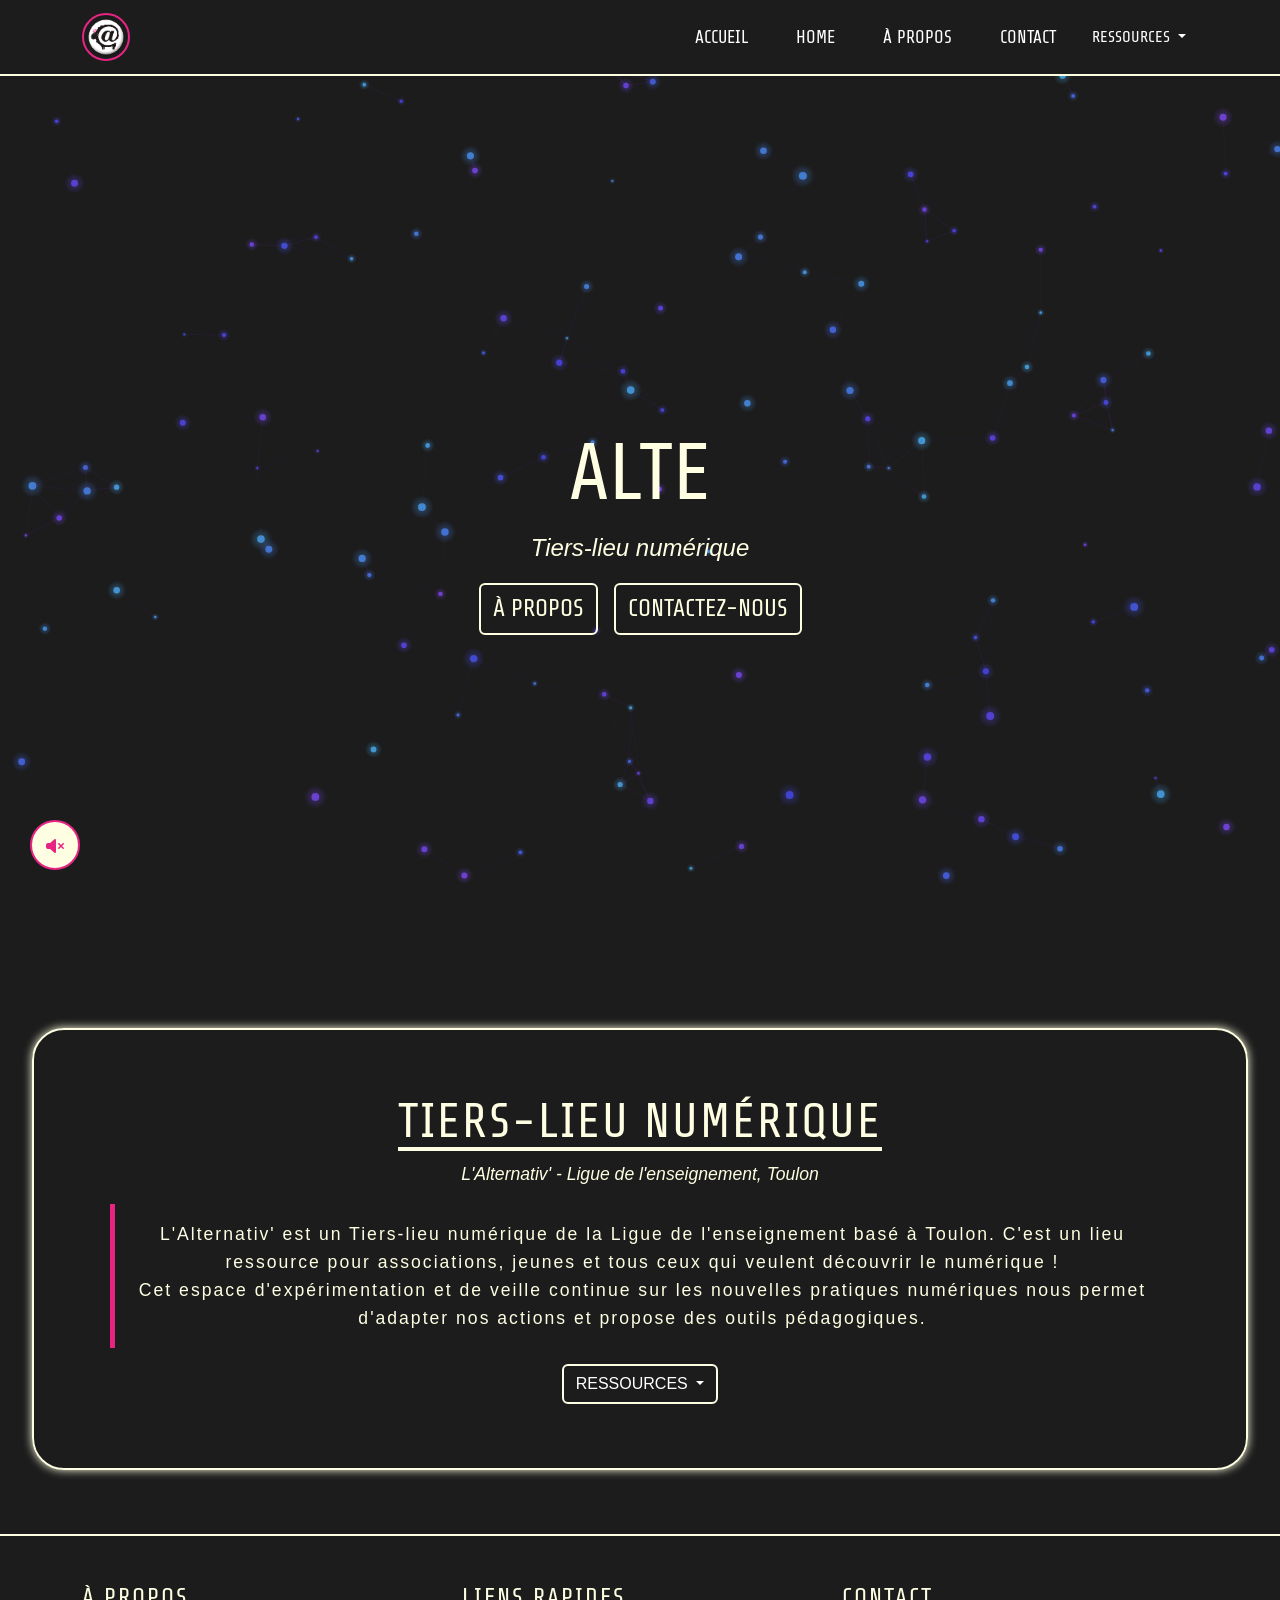
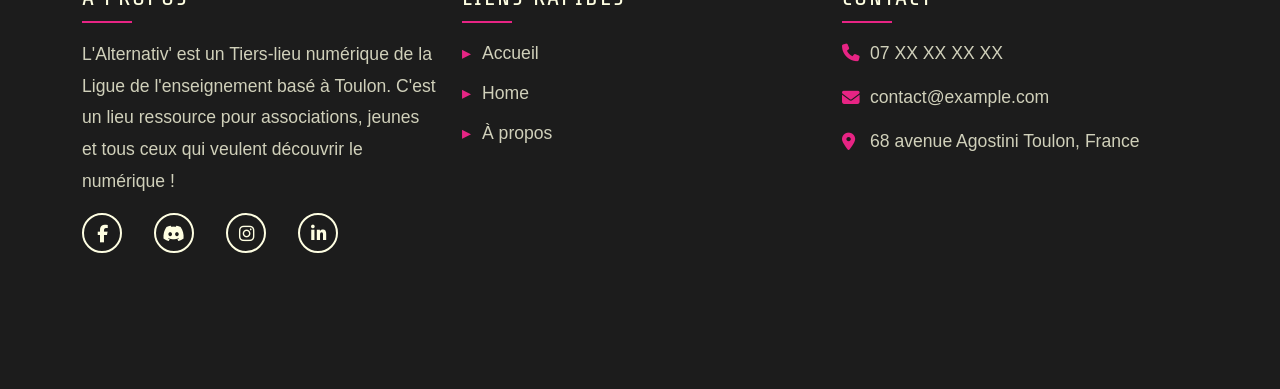
<file: index.html>
<!doctype html>
<html lang="fr-FR">
<head>
    <meta charset="utf-8">
    <meta name="viewport" content="width=device-width, initial-scale=1">
    <meta name="description" content="Tiers-lieu alternativ un tiers lieu bref">
    <meta name="author" content="Alsaya">
    <meta name="copyright" content="Alternativ'83">
    <meta name="robots" content="index, follow">
    <title>Tiers-lieu</title>

    <!-- Open Graph (Facebook, LinkedIn, WhatsApp, etc) -->
    <meta property="og:type" content="website">
    <meta property="og:locale" content="fr_FR">
    <meta property="og:site_name" content="">
    <meta property="og:title" content="">
    <meta property="og:description" content="">
    <meta property="og:url" content="https://votre-domaine.fr/">
    <meta property="og:image" content="assets/image/logo.webp">

    <!-- Carte Twitter -->
    <meta name="twitter:card" content="summary_large_image">
    <meta name="twitter:title" content="">
    <meta name="twitter:description" content="">
    <meta name="twitter:image" content="assets/images/logo.webp">

    <link rel="preconnect" href="https://fonts.googleapis.com">
    <link rel="preconnect" href="https://fonts.gstatic.com" crossorigin>
    <link href="https://fonts.googleapis.com/css2?family=Exo+2:ital,wght@0,100..900;1,100..900&family=Saira:ital,wght@0,100..900;1,100..900&family=Share+Tech&family=Space+Grotesk:wght@300..700&display=swap" rel="stylesheet">

    <link rel="stylesheet" href="https://cdn.jsdelivr.net/npm/bootstrap@5.3.8/dist/css/bootstrap.min.css">
    <link rel="stylesheet" href="assets/css/style.css">
    <link href="https://cdnjs.cloudflare.com/ajax/libs/font-awesome/6.4.0/css/all.min.css" rel="stylesheet">
    <link rel="shortcut icon" href="assets/images/logo.webp" type="image/x-icon">
</head>

<body>

<canvas id="canvas"></canvas>
<div id="scroll-progress-bar" class="scroll-progress-bar"></div>

<nav class="navbar navbar-expand-lg navbar-dark bg-dark fixed-top">
    <div class="container">
        <a class="navbar-brand" href="index.html">
            <img src="assets/images/logo.webp" class="logo" loading="lazy" title="Logo de l'Alternativ83" alt="Logo de l'Alternativ83" width="48" height="48" class="me-2 rounded img-fluid">
        </a>
        <button class="navbar-toggler" type="button" data-bs-toggle="collapse" data-bs-target="#navbarNav" aria-label="Menu de navigation">
                <span class="navbar-toggler-icon">
                    <span></span>
                </span>
        </button>

        <div class="collapse navbar-collapse" id="navbarNav">
            <ul class="navbar-nav ms-auto">
                <li class="nav-item"><a class="nav-link nav-home" href="index.html">Accueil</a></li>
                <li class="nav-item"><a class="nav-link" href="#home">Home</a></li>
                <li class="nav-item"><a class="nav-link" href="#about">À Propos</a></li>
                <li class="nav-item"><a class="nav-link" href="#contact">Contact</a></li>
            </ul>
            <div class="dropdown">
                <button class="btn btn-secondary dropdown-toggle" type="button" data-bs-toggle="dropdown" aria-expanded="false">
                    Ressources
                </button>
                <ul class="dropdown-menu">
                    <li><a class="dropdown-item" href="assets/html/geek.html">Let's Geek | Jouons</a></li>
                    <li><a class="dropdown-item" href="assets/html/make.html">Let's Make | Créons</a></li>
                    <li><a class="dropdown-item" href="assets/html/roll.html">Let's Roll | lançons</a></li>
                    <li><a class="dropdown-item" href="assets/html/think.html">Let's Think | Réfléchissons</a></li>
                </ul>
            </div>
        </div>
    </div>
</nav>

<main>
    <div class="animation"></div>

    <section id="home" class="vh-100 d-flex align-items-center justify-content-center mb-5">
        <div class="container">
            <div class="row justify-content-center">
                <div class="col-12 text-center">
                    <h1 class="title-hero">Alternativ'83</h1>
                    <p class="hero-subtitle">Tiers-lieu numérique</p>
                    <div class="d-flex align-items-center justify-content-center gap-3">
                        <a href="#about" class="btn btn-hero">À PROPOS</a>
                        <a href="#contact" class="btn btn-hero">CONTACTEZ-NOUS</a>
                    </div>
                </div>
            </div>
        </div>
    </section>

    <section id="about">
        <div class="container">
            <div class="row">
                <h2 class="text-center about-title">Tiers-Lieu Numérique</h2>
                <p class="about-subtitle text-center">L'Alternativ' - Ligue de l'enseignement, Toulon</p>
                <div class="col-lg-12">
                    <p class="about-desc text-center">
                        L'Alternativ' est un Tiers-lieu numérique de la Ligue de l'enseignement basé à Toulon.
                        C'est un lieu ressource pour associations, jeunes et tous ceux qui veulent découvrir le numérique !<br>
                        Cet espace d'expérimentation et de veille continue sur les nouvelles pratiques numériques nous permet d'adapter
                        nos actions et propose des outils pédagogiques.
                    </p>
                </div>

                <div class="col-lg-12">
                    <div class="dropdown text-center">
                        <button class="btn btn-secondary dropdown-toggle dropdown-about" type="button" data-bs-toggle="dropdown" aria-expanded="false">
                            Ressources
                        </button>
                        <ul class="dropdown-menu">
                        <li><a class="dropdown-item" href="assets/html/geek.html">Let's Geek | Jouons</a></li>
                        <li><a class="dropdown-item" href="assets/html/make.html">Let's Make | Créons</a></li>
                        <li><a class="dropdown-item" href="assets/html/roll.html">Let's Roll | lançons</a></li>
                        <li><a class="dropdown-item" href="assets/html/think.html">Let's Think | Réfléchissons</a></li>
                        </ul>
                    </div>
                </div>
            </div>
        </div>
    </section>

    <!-- FOOTER -->
    <footer id="contact" class="footer mt-5">
        <div class="container py-5">
            <div class="row">
                <div class="col-lg-4 col-md-6 mb-4">
                    <h3 class="footer-title mb-3">À PROPOS</h3>
                    <p class="footer-text">
                        L'Alternativ' est un Tiers-lieu numérique de la Ligue de l'enseignement basé à Toulon.
                        C'est un lieu ressource pour associations, jeunes et tous ceux qui veulent découvrir le numérique !
                    </p>
                    <div class="social-links mt-3">
                        <a href="https://www.facebook.com/alternativ83" target="_blank" class="social-icon me-3" aria-label="Facebook">
                            <i class="fab fa-facebook-f"></i>
                        </a>
                        <a href="https://discord.gg/aeWdaxSQQq" target="_blank" class="social-icon me-3" aria-label="Discord">
                            <i class="fab fa-discord"></i>
                        </a>
                        <a href="https://www.instagram.com/alternativ83/?hl=fr" target="_blank" class="social-icon me-3" aria-label="Instagram">
                            <i class="fab fa-instagram"></i>
                        </a>
                        <a href="https://fr.linkedin.com/in/tiers-lieu-l-alternativ-8548b9254" target="_blank" class="social-icon" aria-label="LinkedIn">
                            <i class="fab fa-linkedin-in"></i>
                        </a>
                    </div>
                </div>

                <div class="col-lg-4 col-md-6 mb-4">
                    <h3 class="footer-title mb-3">LIENS RAPIDES</h3>
                    <ul class="footer-links">
                        <li><a href="index.html" class="footer-link">Accueil</a></li>
                        <li><a href="#home" class="footer-link">Home</a></li>
                        <li><a href="#about" class="footer-link">À propos</a></li>
                    </ul>
                </div>

                <div class="col-lg-4 col-md-12 mb-4">
                    <h3 class="footer-title mb-3">CONTACT</h3>
                    <ul class="footer-contact">
                        <li>
                            <i class="fas fa-phone me-2"></i>
                            <span>07 XX XX XX XX</span>
                        </li>
                        <li>
                            <i class="fas fa-envelope me-2"></i>
                            <span>contact@example.com</span>
                        </li>
                        <li>
                            <i class="fas fa-map-marker-alt me-2"></i>
                            <span>68 avenue Agostini Toulon, France</span>
                        </li>
                    </ul>
                </div>
            </div>
        </div>
    </footer>

</main>

<!-- BOUTONS FIXES -->
<button id="audio-btn" class="music-toggle" aria-label="Toggle musique">
    <i class="fa-solid fa-volume-xmark"></i>
</button>

<audio id="background-music" paused loop hidden>
    <source src="assets/sounds/royalty-free-385822.mp3" type="audio/mp3">
    Votre navigateur ne prend pas en charge l'élément audio.
</audio>

<button class="btn-up" id="btn-up" aria-label="Retour en haut de la page">
    <i class="fa-solid fa-arrow-up"></i>
</button>


<script src="https://cdn.jsdelivr.net/npm/bootstrap@5.3.8/dist/js/bootstrap.bundle.min.js" async defer></script>
<script src="assets/js/index.js" async defer></script>
<script src="assets/js/animation.js"></script>
</body>
</html>
</file>
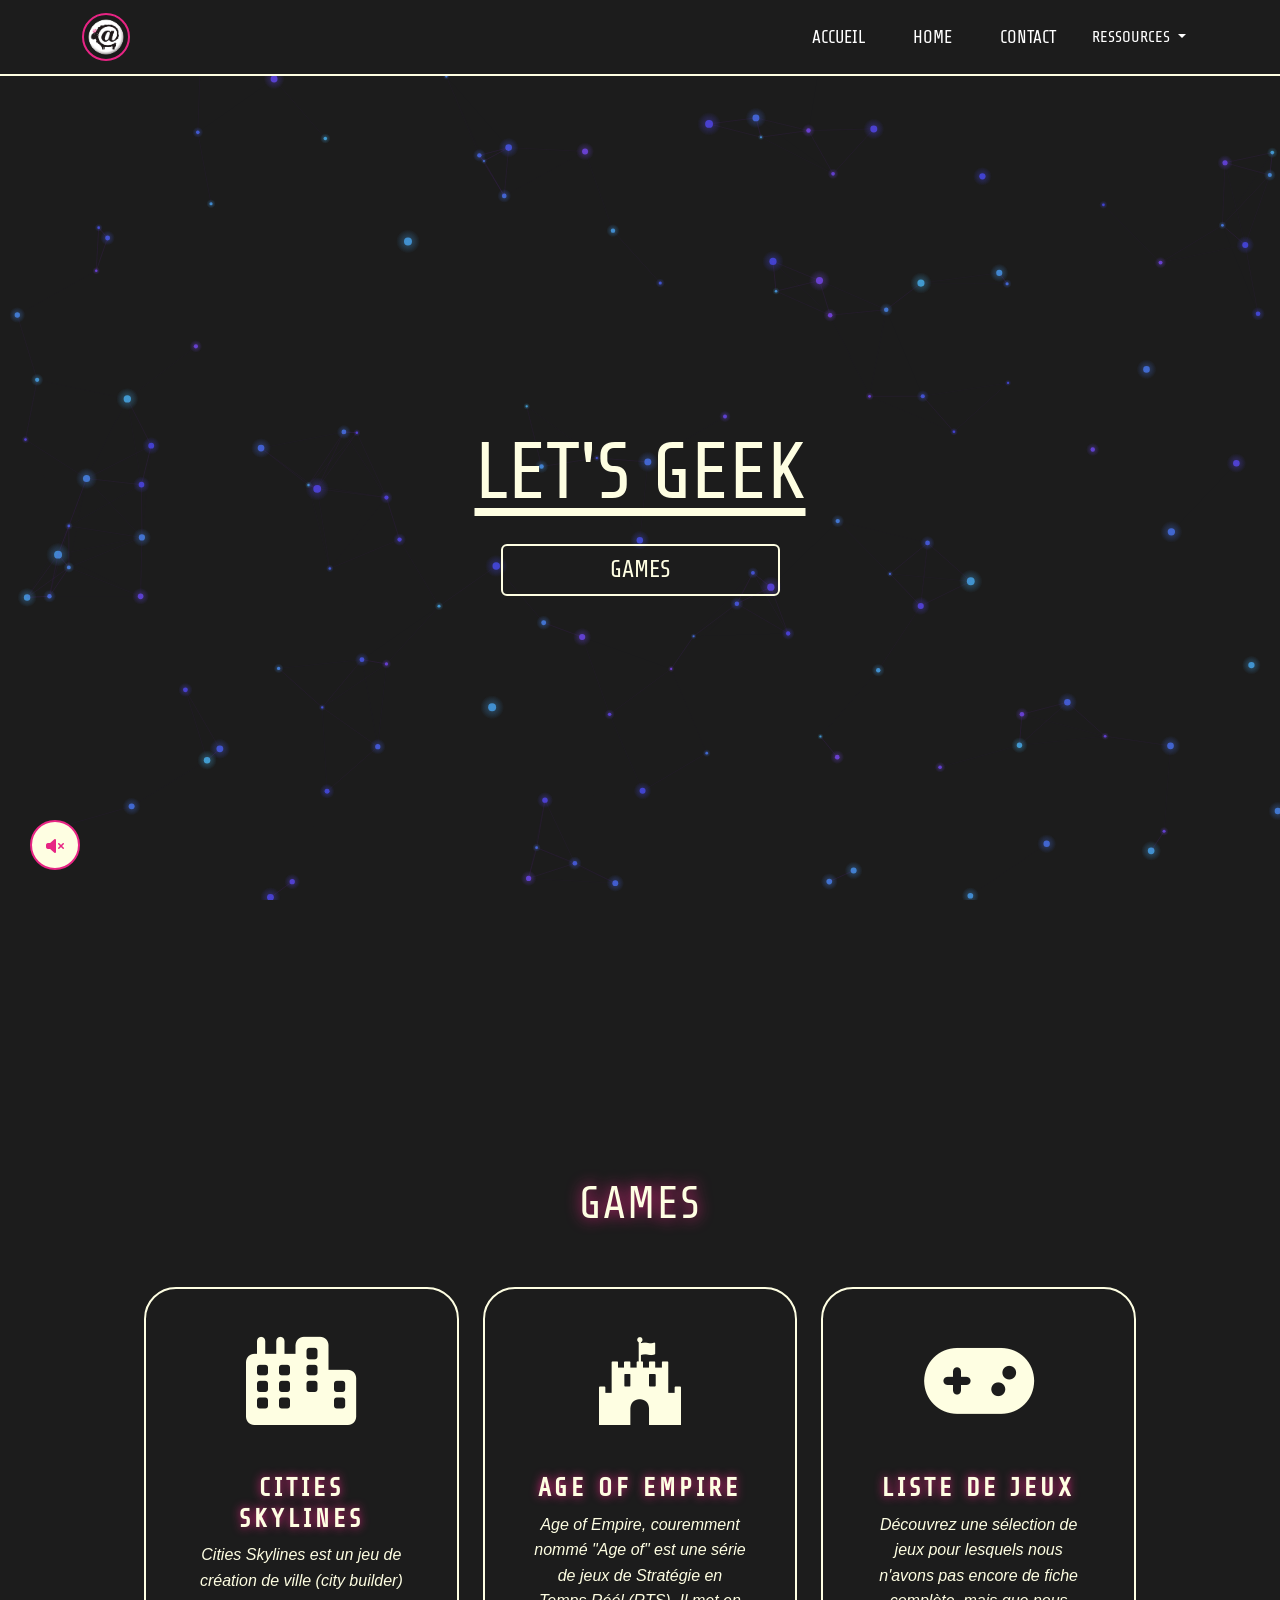
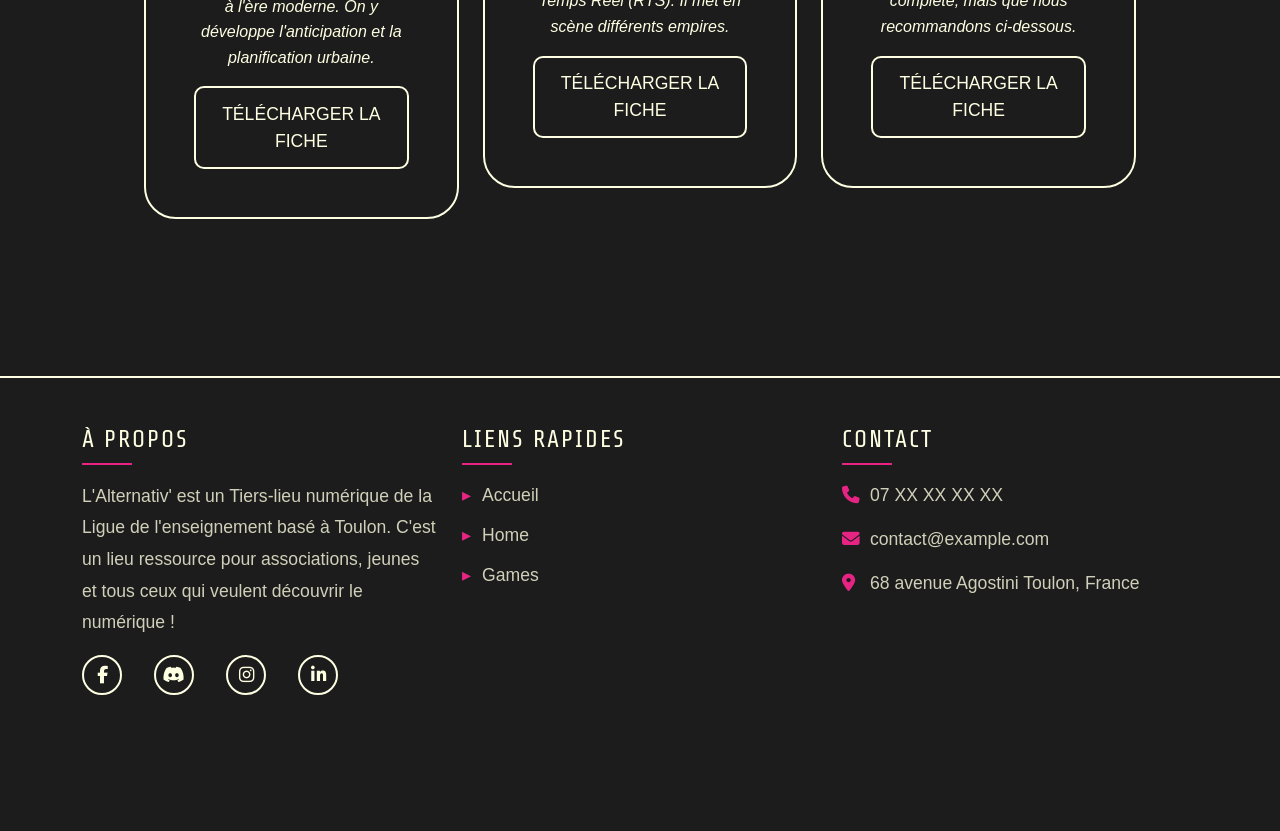
<file: assets/html/geek.html>
<!doctype html>
<html lang="fr-FR">
<head>
    <meta charset="utf-8">
    <meta name="viewport" content="width=device-width, initial-scale=1">
    <meta name="description" content="Tiers-lieu alternativ un tiers lieu bref">
    <meta name="author" content="Alsaya">
    <meta name="copyright" content="Alternativ'83">
    <meta name="robots" content="index, follow">
    <title>Tiers-lieu</title>

    <!-- Open Graph (Facebook, LinkedIn, WhatsApp, etc) -->
    <meta property="og:type" content="website">
    <meta property="og:locale" content="fr_FR">
    <meta property="og:site_name" content="">
    <meta property="og:title" content="">
    <meta property="og:description" content="">
    <meta property="og:url" content="https://osetonstream.laligue83.org/ressources">
    <meta property="og:image" content="assets/image/logo.webp">

    <!-- Carte Twitter -->
    <meta name="twitter:card" content="summary_large_image">
    <meta name="twitter:title" content="">
    <meta name="twitter:description" content="">
    <meta name="twitter:image" content="profil.jpg">

    <link rel="preconnect" href="https://fonts.googleapis.com">
    <link rel="preconnect" href="https://fonts.gstatic.com" crossorigin>
    <link href="https://fonts.googleapis.com/css2?family=Exo+2:ital,wght@0,100..900;1,100..900&family=Saira:ital,wght@0,100..900;1,100..900&family=Share+Tech&family=Space+Grotesk:wght@300..700&display=swap" rel="stylesheet">
    <link href="https://cdnjs.cloudflare.com/ajax/libs/font-awesome/6.4.0/css/all.min.css" rel="stylesheet">
    <link rel="stylesheet" href="https://cdn.jsdelivr.net/npm/bootstrap@5.3.8/dist/css/bootstrap.min.css">
    <link rel="stylesheet" href="../css/style.css">
    <link rel="shortcut icon" href="../images/logo.webp" type="image/x-icon">
</head>
<body>

<canvas id="canvas"></canvas>
<div id="scroll-progress-bar" class="scroll-progress-bar"></div>


<!-- NAVBAR -->
<nav class="navbar navbar-expand-lg navbar-dark bg-dark fixed-top">
    <div class="container">
        <a class="navbar-brand" href="../../index.html">
            <img src="../images/logo.webp" class="logo" loading="lazy" title="Logo de l'Alternativ83" alt="Logo de l'Alternativ83" width="48" height="48" class="me-2 rounded img-fluid">
        </a>
        <button class="navbar-toggler" type="button" data-bs-toggle="collapse" data-bs-target="#navbarNav" aria-label="Menu de navigation">
                <span class="navbar-toggler-icon">
                    <span></span>
                </span>
        </button>

        <div class="collapse navbar-collapse" id="navbarNav">
            <ul class="navbar-nav ms-auto">
                <li class="nav-item"><a class="nav-link" href="../../index.html">Accueil</a></li>
                <li class="nav-item"><a class="nav-link" href="#home">Home</a></li>
                <li class="nav-item"><a class="nav-link" href="#contact">Contact</a></li>
            </ul>

            <div class="dropdown">
                <button class="btn btn-secondary dropdown-toggle" type="button" data-bs-toggle="dropdown" aria-expanded="false">
                    Ressources
                </button>
                <ul class="dropdown-menu">
                    <li><a class="dropdown-item" href="geek.html">Let's Geek | Jouons</a></li>
                    <li><a class="dropdown-item" href="make.html">Let's Make | Créons</a></li>
                    <li><a class="dropdown-item" href="roll.html">Let's Roll | lançons</a></li>
                    <li><a class="dropdown-item" href="think.html">Let's Think | Réfléchissons</a></li>
                </ul>
            </div>
        </div>
    </div>
</nav>

<!-- MAIN CONTENT -->
<main>
    <section id="home" class="d-flex align-items-center justify-content-center mb-5" style="min-height: 100vh; padding: 4rem 0;">
        <div class="container">
            <div class="row position-relative mb-3">
                <div class="col-12 text-center">
                    <h2 class="media-title">Let's Geek</h2>
                 <div class="d-flex align-items-center justify-content-center gap-3 my-4">

                     <a href="#games" class="btn btn-hero btn-game">Games</a>

                 </div>
                    </div>
                </div>
            </div>
        </div>
    </section>

    <section id="games" class="d-flex align-items-center justify-content-center mb-5 mx-5" style="min-height: 100vh; padding: 6rem;">
        <div class="row">
            <h2 class="text-center title-card my-5">Games</h2>
            <div class="col-lg-4 col-md-6 col-12 my-2">
                <div class="card">
                    <div class="card-body text-center">
                        <i class="fa-solid fa-city mb-5" style="font-size: 5em;"></i>
                        <h3 class="media-card-title">Cities Skylines</h3>
                        <p class="media-text">
                           Cities Skylines est un jeu de création de ville (city builder) à l'ère moderne. 
                           On y développe l'anticipation et la planification urbaine.
                        </p>
                        <a href="../files/data.pdf" class="btn media-btn download-btn" download>Télécharger la fiche</a>
                    </div>
                </div>
            </div>

            <div class="col-lg-4 col-md-6 col-12 my-2">
                <div class="card">
                    <div class="card-body text-center">
                        <i class="fa-brands fa-fort-awesome mb-5" style="font-size: 5em;"></i>
                        <h3 class="media-card-title">Age of Empire</h3>
                        <p class="media-text">
                            Age of Empire, couremment nommé "Age of" est une série de jeux de Stratégie en Temps Réél (RTS). 
                            Il met en scène différents empires.
                        </p>
                        <a href="../files/data.pdf" class="btn media-btn download-btn" download>Télécharger la fiche</a>
                    </div>
                </div>
            </div>

            <div class="col-lg-4 col-md-6 col-12 my-2">
                <div class="card">
                    <div class="card-body text-center">
                        <i class="fa-solid fa-gamepad mb-5" style="font-size: 5em;"></i>
                        <h3 class="media-card-title">Liste de jeux</h3>
                        <p class="media-text">
                            Découvrez une sélection de jeux pour lesquels nous n'avons pas encore de fiche complète, mais que nous recommandons
                            ci-dessous.
                        </p>
                        <a href="../files/data.pdf" class="btn media-btn download-btn" download>Télécharger la fiche</a>
                    </div>
                </div>
            </div>
        </div>
    </section>
</main>

<!-- FOOTER -->
<footer id="contact" class="footer mt-5">
    <div class="container py-5">
        <div class="row">
            <div class="col-lg-4 col-md-6 mb-4">
                <h3 class="footer-title mb-3">À PROPOS</h3>
                <p class="footer-text">
                    L'Alternativ' est un Tiers-lieu numérique de la Ligue de l'enseignement basé à Toulon.
                    C'est un lieu ressource pour associations, jeunes et tous ceux qui veulent découvrir le numérique !
                </p>
                <div class="social-links mt-3">
                    <a href="https://www.facebook.com/alternativ83" target="_blank" class="social-icon me-3" aria-label="Facebook">
                        <i class="fab fa-facebook-f"></i>
                    </a>
                    <a href="https://discord.gg/aeWdaxSQQq" target="_blank" class="social-icon me-3" aria-label="Discord">
                        <i class="fab fa-discord"></i>
                    </a>
                    <a href="https://www.instagram.com/alternativ83/?hl=fr" target="_blank" class="social-icon me-3" aria-label="Instagram">
                        <i class="fab fa-instagram"></i>
                    </a>
                    <a href="https://fr.linkedin.com/in/tiers-lieu-l-alternativ-8548b9254" target="_blank" class="social-icon" aria-label="LinkedIn">
                        <i class="fab fa-linkedin-in"></i>
                    </a>
                </div>
            </div>

            <div class="col-lg-4 col-md-6 mb-4">
                <h3 class="footer-title mb-3">LIENS RAPIDES</h3>
                <ul class="footer-links">
                    <li><a href="../../index.html" class="footer-link">Accueil</a></li>
                    <li><a href="#home" class="footer-link">Home</a></li>
                    <li><a href="#games" class="footer-link">Games</a></li>
                </ul>
            </div>

            <div class="col-lg-4 col-md-12 mb-4">
                <h3 class="footer-title mb-3">CONTACT</h3>
                <ul class="footer-contact">
                    <li>
                        <i class="fas fa-phone me-2"></i>
                        <span>07 XX XX XX XX</span>
                    </li>
                    <li>
                        <i class="fas fa-envelope me-2"></i>
                        <span>contact@example.com</span>
                    </li>
                    <li>
                        <i class="fas fa-map-marker-alt me-2"></i>
                        <span>68 avenue Agostini Toulon, France</span>
                    </li>
                </ul>
            </div>
        </div>
    </div>
</footer>

<!-- BOUTONS FIXES -->
<button id="audio-btn" class="music-toggle" aria-label="Toggle musique">
    <i class="fa-solid fa-volume-xmark"></i>
</button>

<audio id="background-music" paused loop hidden>
    <source src="../sounds/royalty-free-385822.mp3" type="audio/mp3">
    Votre navigateur ne prend pas en charge l'élément audio.
</audio>

<button class="btn-up" id="btn-up" aria-label="Retour en haut de la page">
    <i class="fa-solid fa-arrow-up"></i>
</button>


<!-- SCRIPTS -->
<script src="https://cdn.jsdelivr.net/npm/bootstrap@5.3.8/dist/js/bootstrap.bundle.min.js" crossorigin="anonymous" async defer></script>
<script src="../js/index.js" async defer></script>
<script src="../js/animation.js"></script>

</body>
</html>
</file>
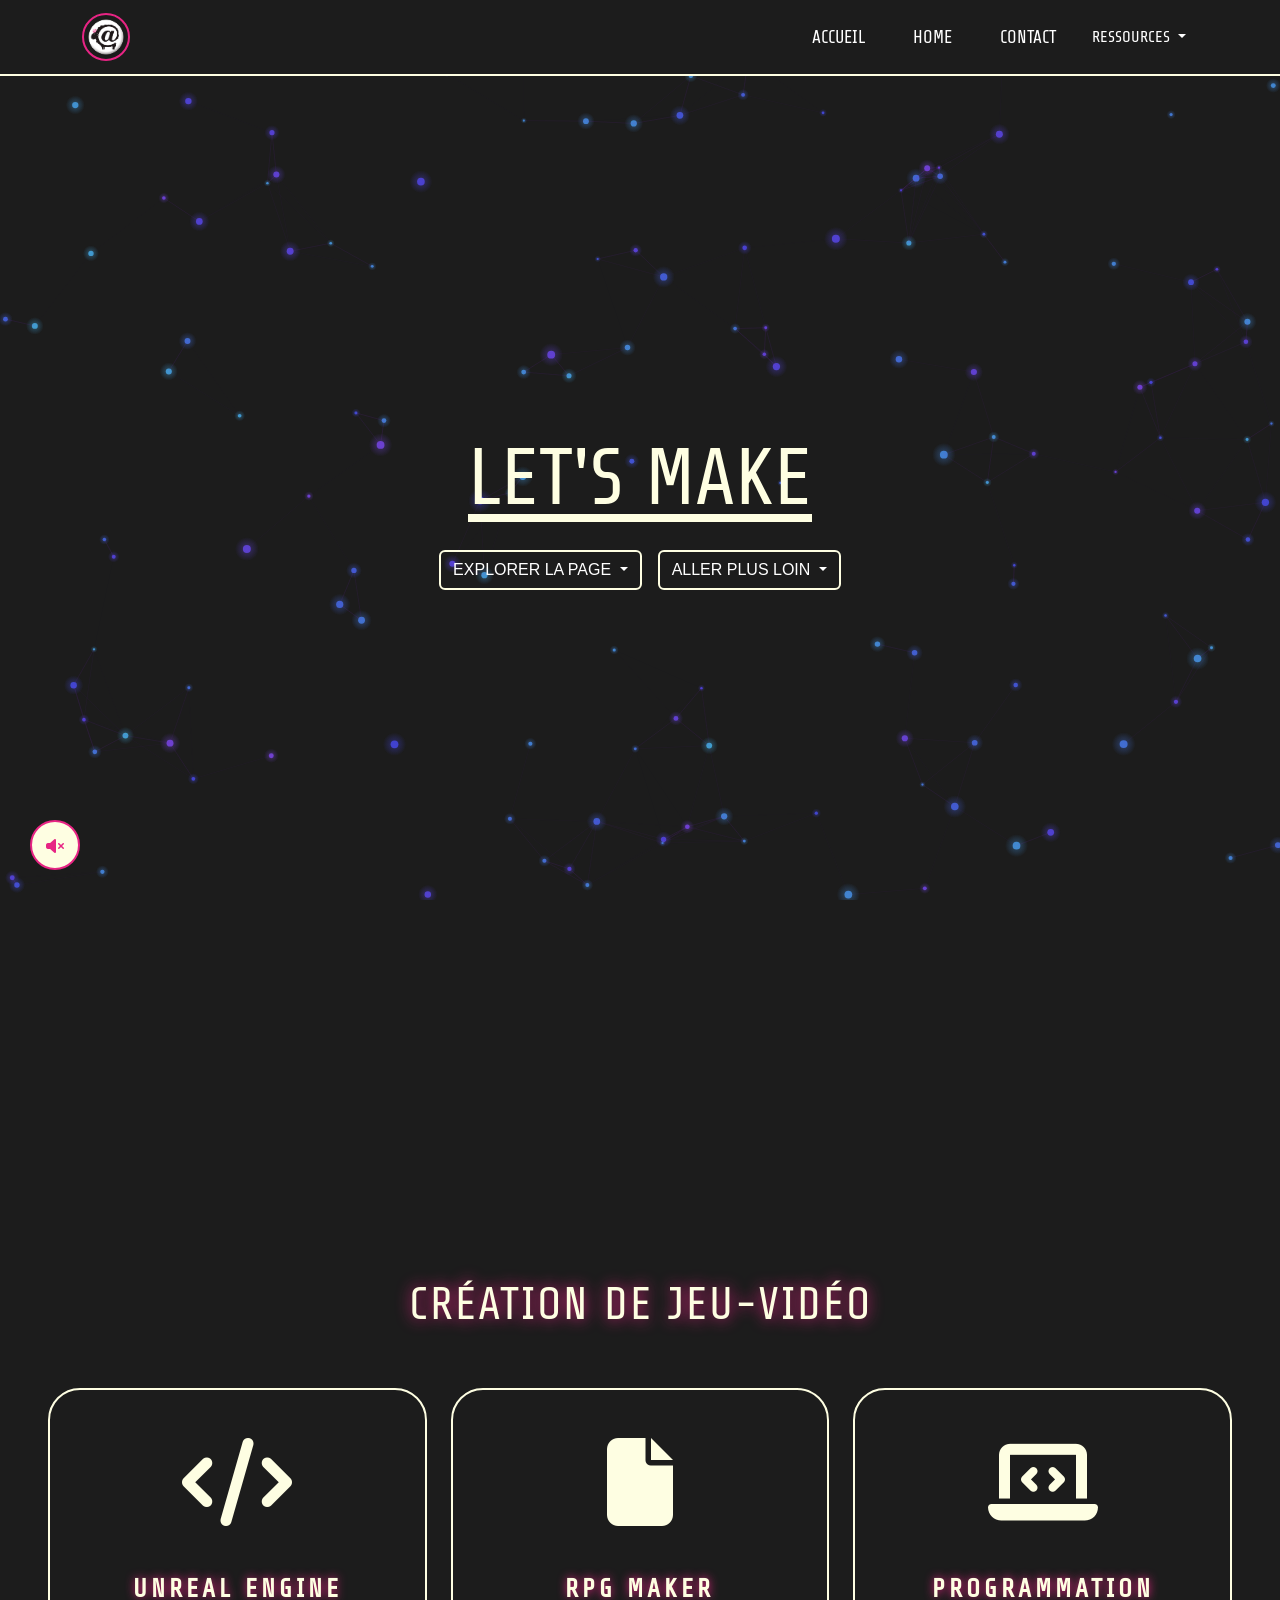
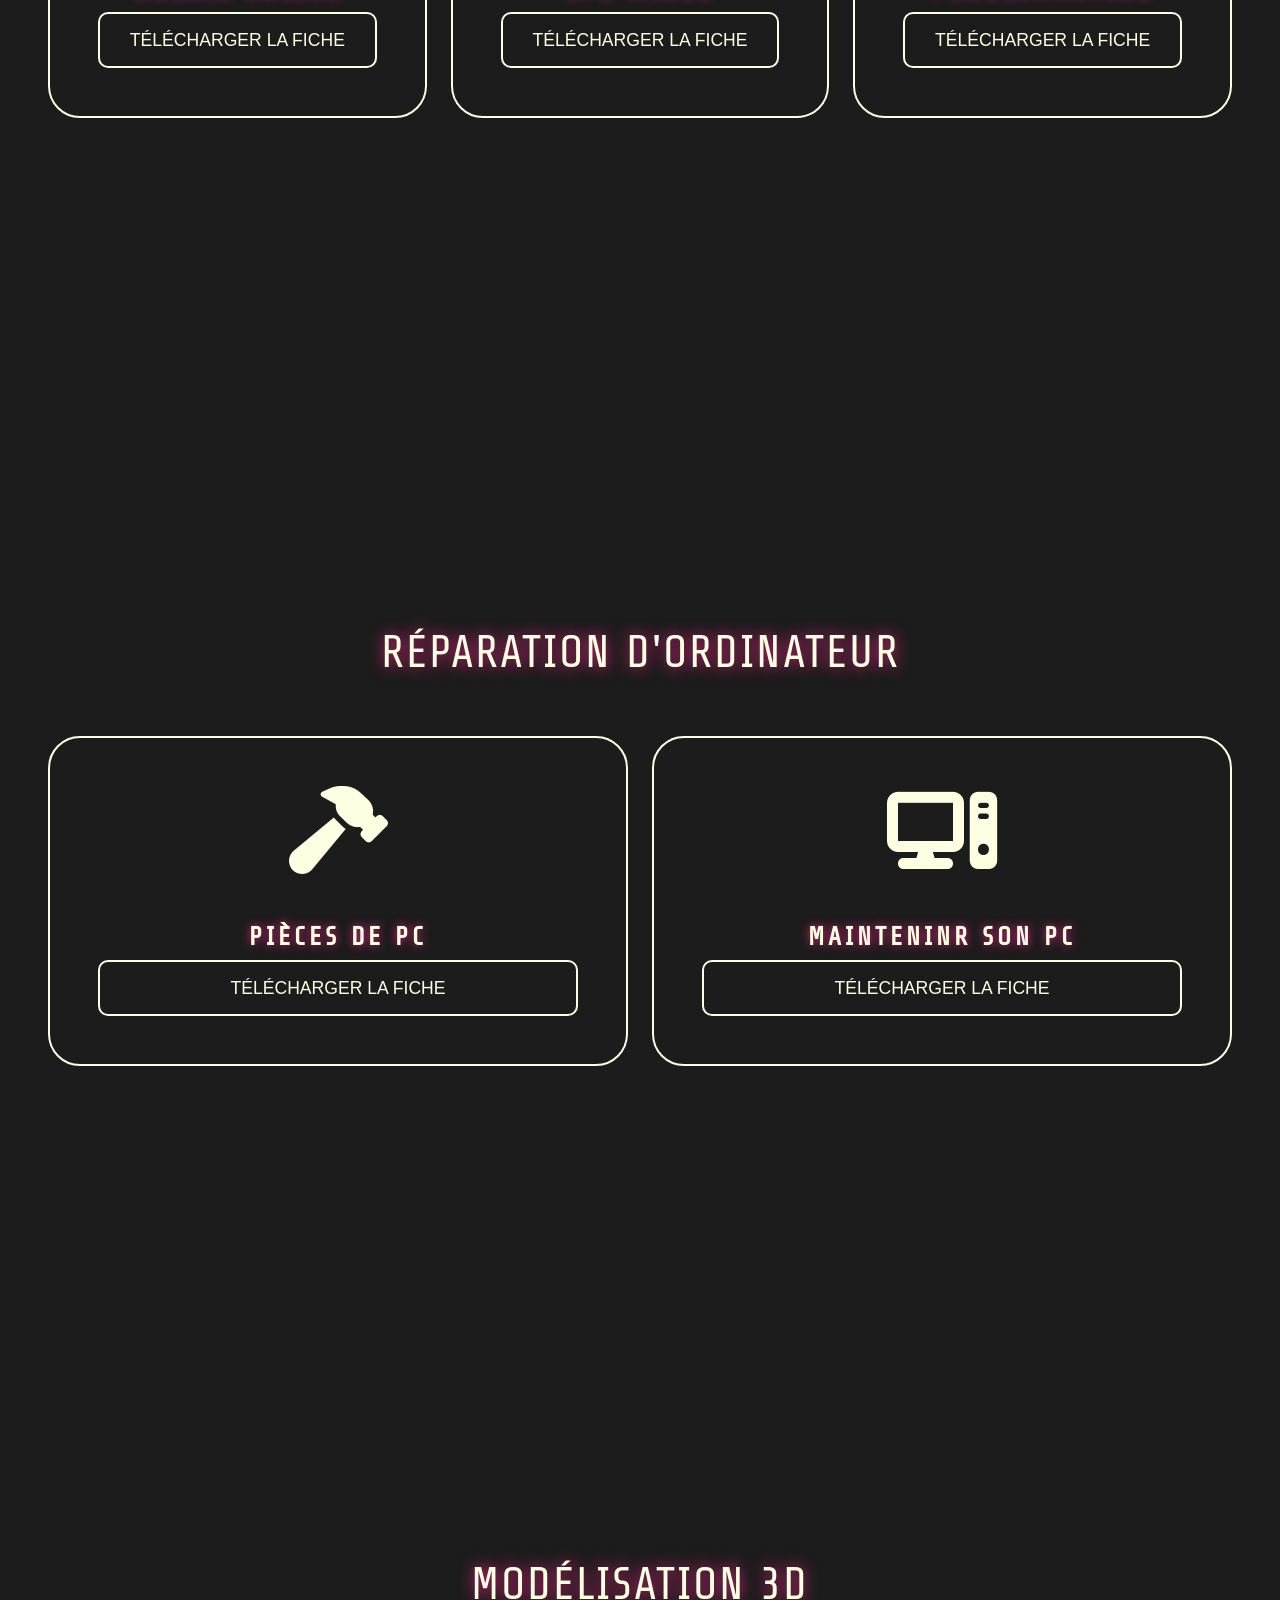
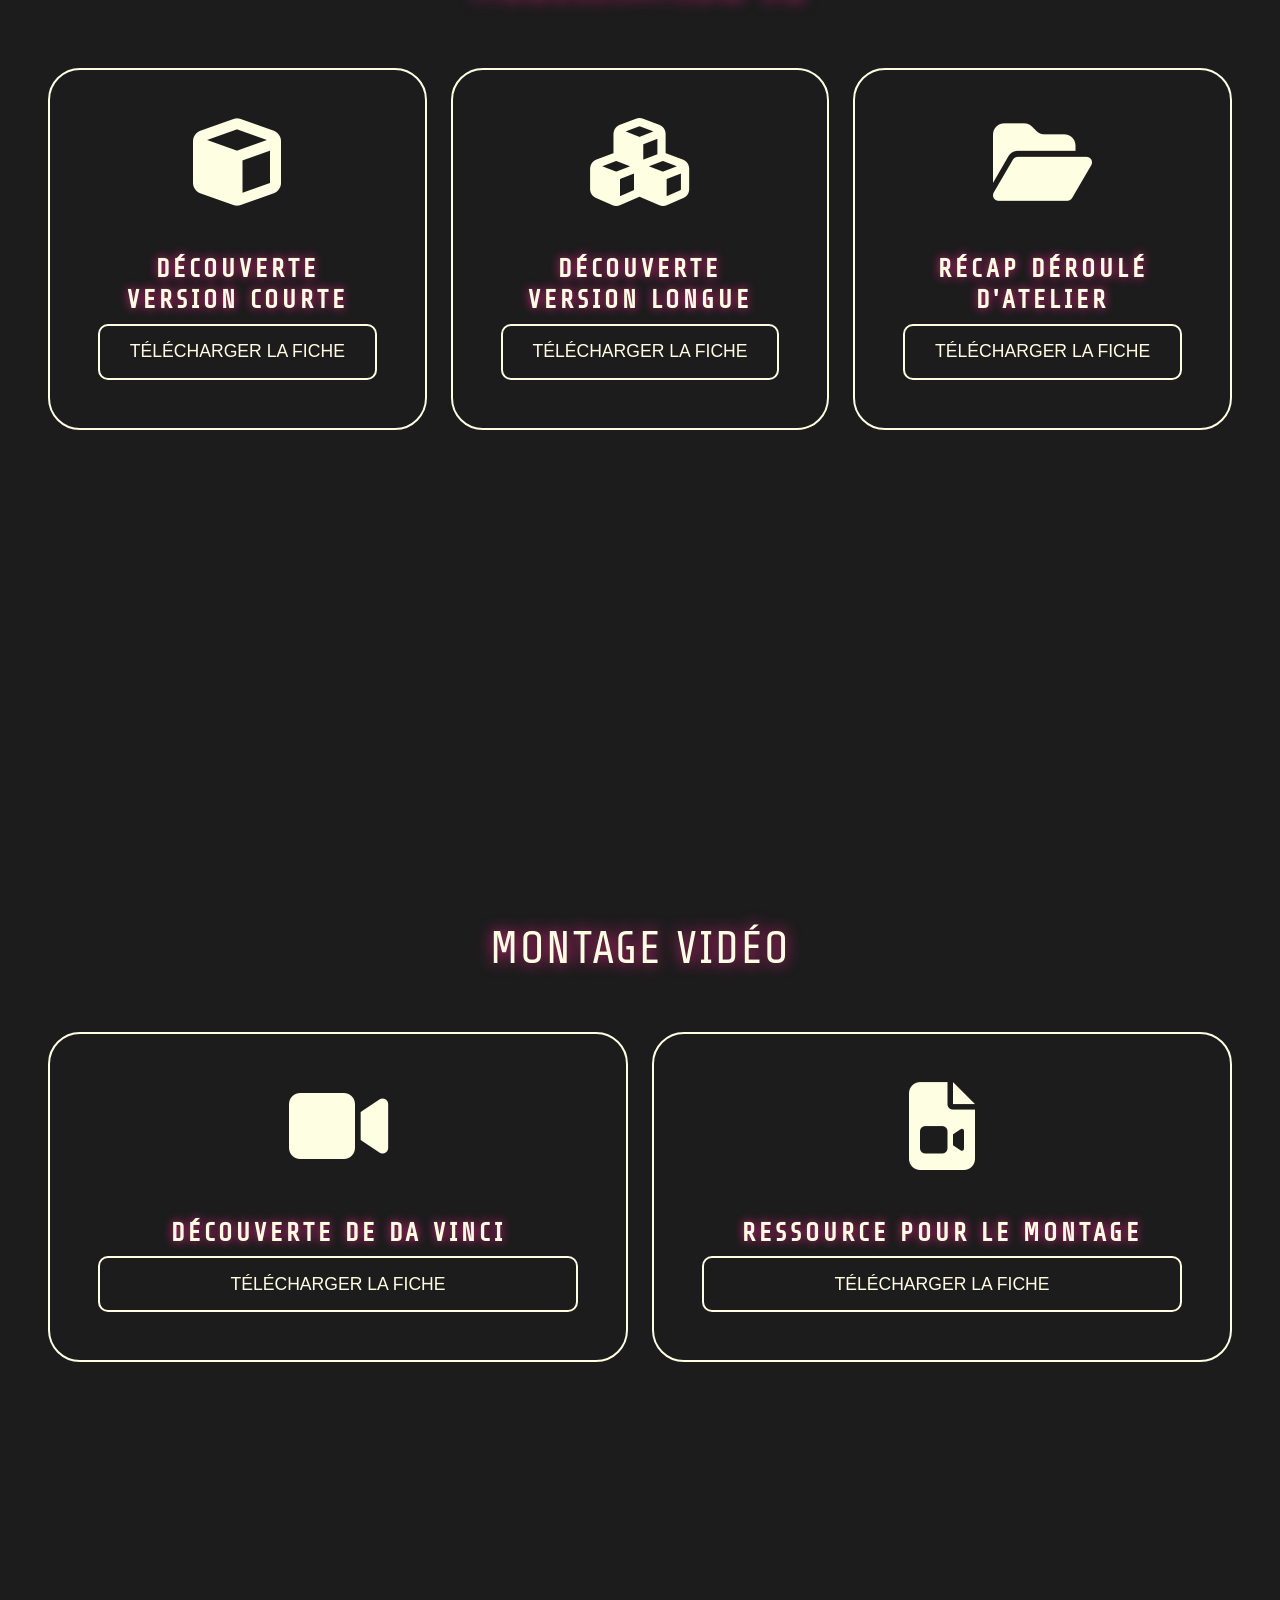
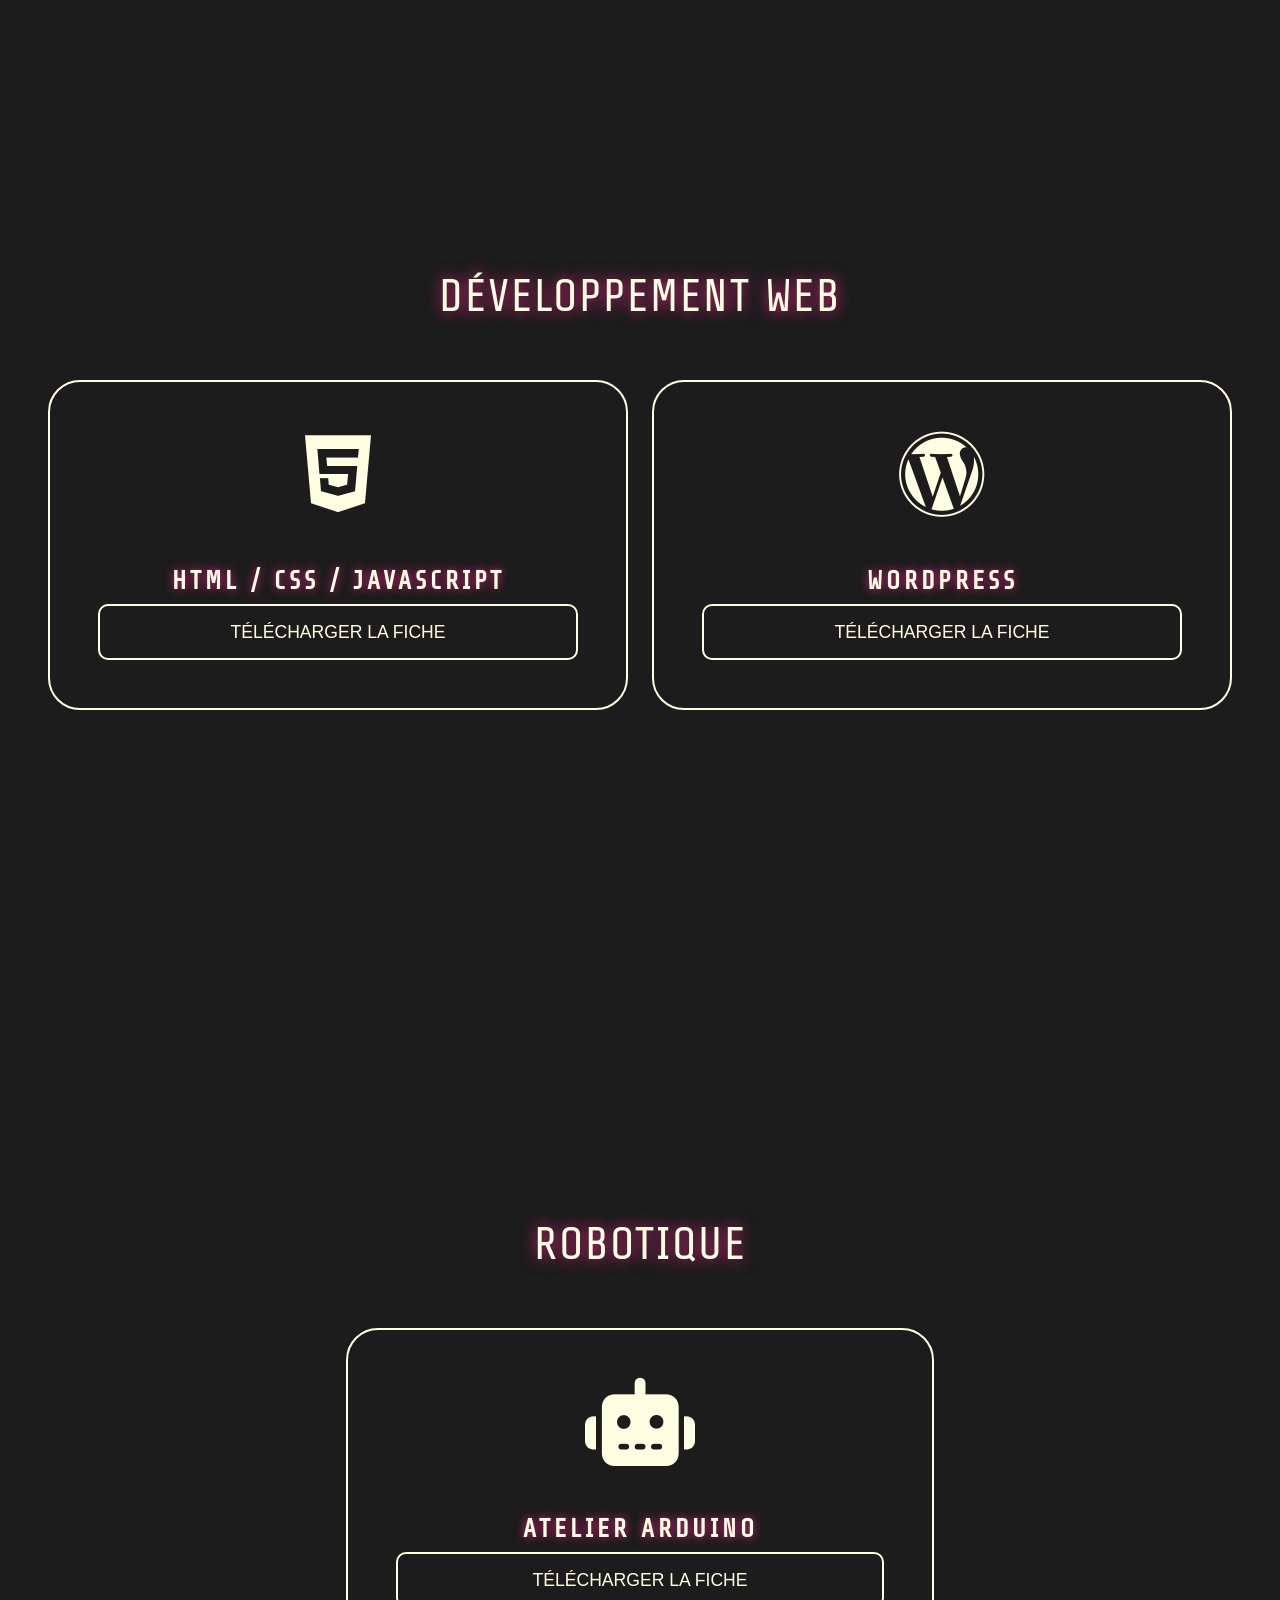
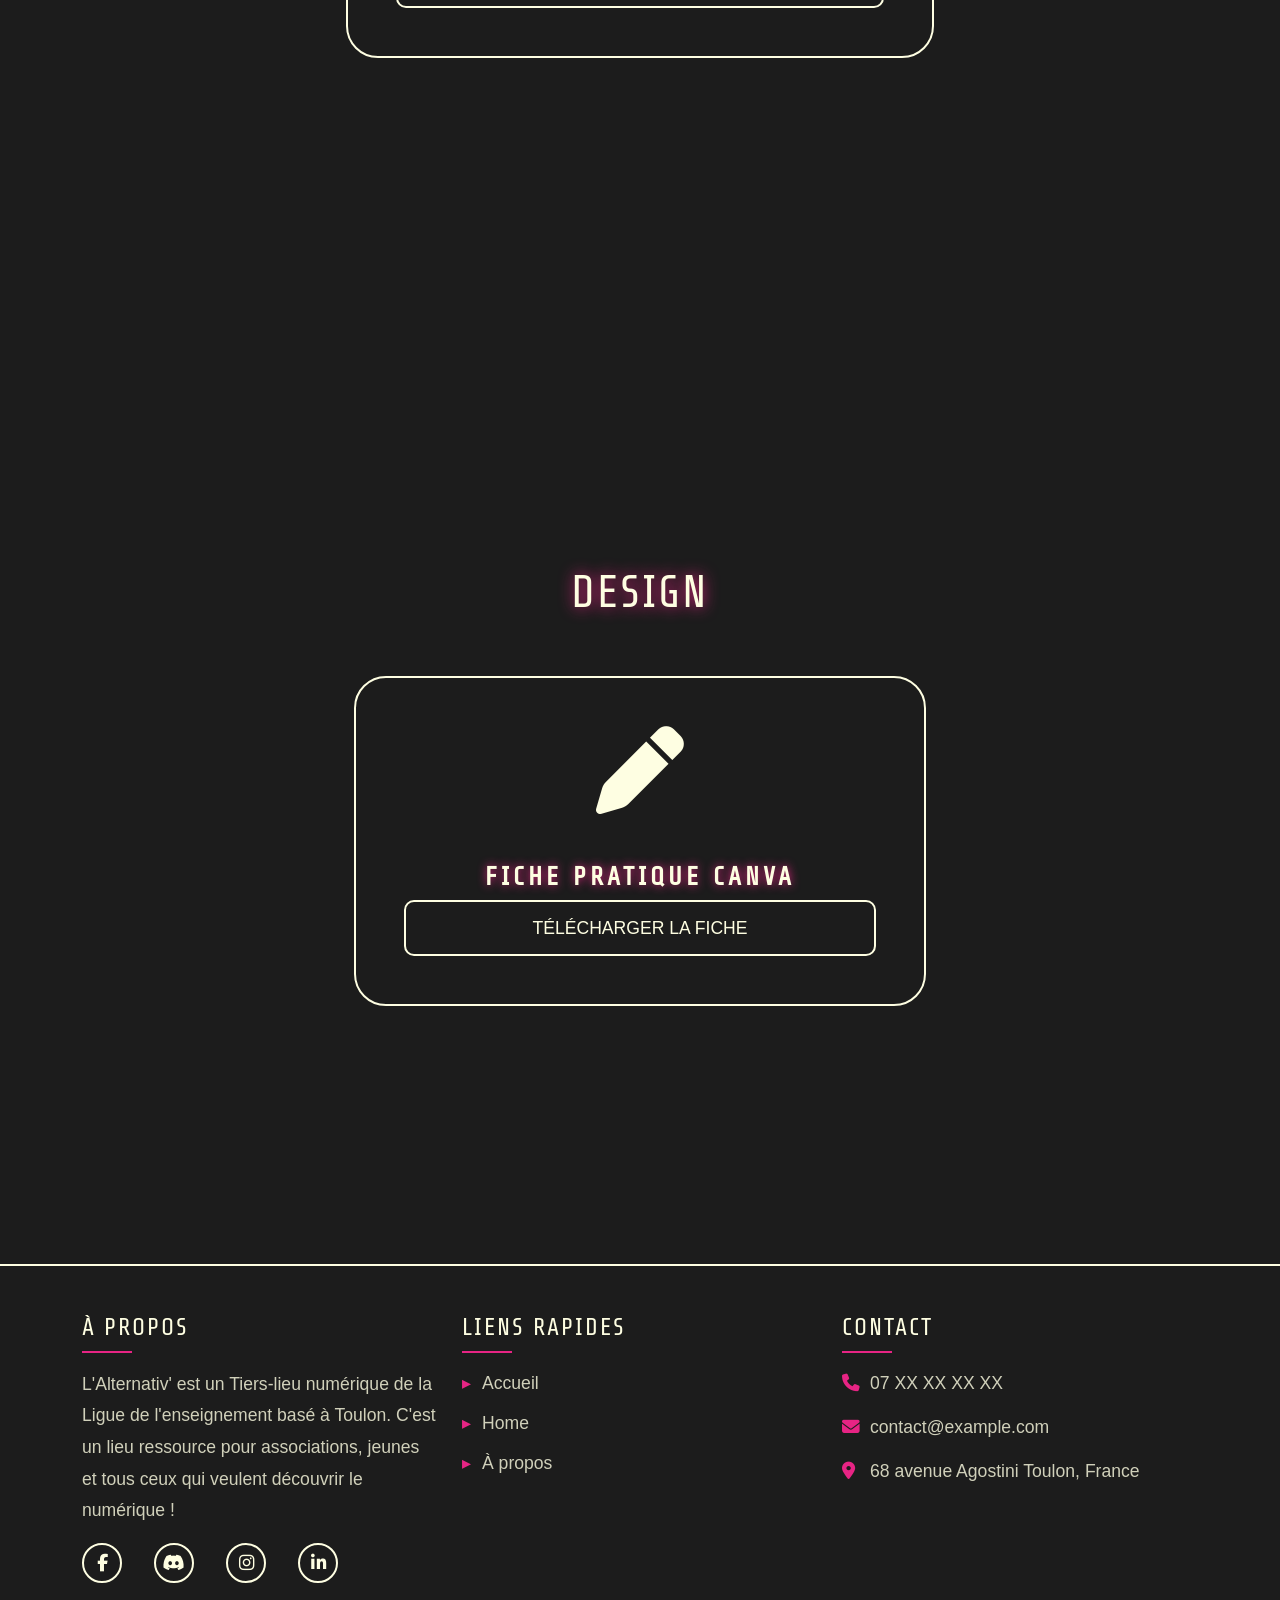
<file: assets/html/make.html>
<!doctype html>
<html lang="fr-FR">
<head>
    <meta charset="utf-8">
    <meta name="viewport" content="width=device-width, initial-scale=1">
    <meta name="description" content="Tiers-lieu alternativ un tiers lieu bref">
    <meta name="author" content="Alsaya">
    <meta name="copyright" content="Alternativ'83">
    <meta name="robots" content="index, follow">
    <title>Tiers-lieu</title>

    <!-- Open Graph (Facebook, LinkedIn, WhatsApp, etc) -->
    <meta property="og:type" content="website">
    <meta property="og:locale" content="fr_FR">
    <meta property="og:site_name" content="">
    <meta property="og:title" content="">
    <meta property="og:description" content="">
    <meta property="og:url" content="https://osetonstream.laligue83.org/ressources">
    <meta property="og:image" content="assets/image/logo.webp">

    <!-- Carte Twitter -->
    <meta name="twitter:card" content="summary_large_image">
    <meta name="twitter:title" content="">
    <meta name="twitter:description" content="">
    <meta name="twitter:image" content="profil.jpg">

    <link rel="preconnect" href="https://fonts.googleapis.com">
    <link rel="preconnect" href="https://fonts.gstatic.com" crossorigin>
    <link href="https://fonts.googleapis.com/css2?family=Exo+2:ital,wght@0,100..900;1,100..900&family=Saira:ital,wght@0,100..900;1,100..900&family=Share+Tech&family=Space+Grotesk:wght@300..700&display=swap" rel="stylesheet">
    <link href="https://cdnjs.cloudflare.com/ajax/libs/font-awesome/6.4.0/css/all.min.css" rel="stylesheet">
    <link rel="stylesheet" href="https://cdn.jsdelivr.net/npm/bootstrap@5.3.8/dist/css/bootstrap.min.css">
    <link rel="stylesheet" href="../css/style.css">
    <link rel="shortcut icon" href="../images/logo.webp" type="image/x-icon">
</head>
<body>

<canvas id="canvas"></canvas>
<div id="scroll-progress-bar" class="scroll-progress-bar"></div>


<!-- NAVBAR -->
<nav class="navbar navbar-expand-lg navbar-dark bg-dark fixed-top">
    <div class="container">
        <a class="navbar-brand" href="../../index.html">
            <img src="../images/logo.webp" class="logo" loading="lazy" title="Logo de l'Alternativ83" alt="Logo de l'Alternativ83" width="48" height="48" class="me-2 rounded img-fluid">
        </a>
        <button class="navbar-toggler" type="button" data-bs-toggle="collapse" data-bs-target="#navbarNav" aria-label="Menu de navigation">
                <span class="navbar-toggler-icon">
                    <span></span>
                </span>
        </button>

        <div class="collapse navbar-collapse" id="navbarNav">
            <ul class="navbar-nav ms-auto">
                <li class="nav-item"><a class="nav-link" href="../../index.html">Accueil</a></li>
                <li class="nav-item"><a class="nav-link" href="#home">Home</a></li>
                <li class="nav-item"><a class="nav-link" href="#contact">Contact</a></li>
            </ul>

            <div class="dropdown">
                <button class="btn btn-secondary dropdown-toggle" type="button" data-bs-toggle="dropdown" aria-expanded="false">
                    Ressources
                </button>
                <ul class="dropdown-menu">
                    <li><a class="dropdown-item" href="geek.html">Let's Geek | Jouons</a></li>
                    <li><a class="dropdown-item" href="make.html">Let's Make | Créons</a></li>
                    <li><a class="dropdown-item" href="roll.html">Let's Roll | lançons</a></li>
                    <li><a class="dropdown-item" href="think.html">Let's Think | Réfléchissons</a></li>
                </ul>
            </div>
        </div>
    </div>
</nav>

<!-- MAIN CONTENT -->
<main>
    <section id="home" class="d-flex align-items-center justify-content-center mb-5" style="min-height: 100vh; padding: 4rem 0;">
        <div class="container">
            <div class="row position-relative mb-3">
                <div class="col-12 text-center">
                    <h2 class="media-title">Let's Make</h2>
                    <div class="d-flex align-items-center justify-content-center gap-3 my-4">
                        <div class="dropdown">
                            <button class="btn btn-secondary dropdown-toggle dropdown-media" type="button" data-bs-toggle="dropdown" aria-expanded="false">
                                Explorer la page
                            </button>
                            <ul class="dropdown-menu">
                                <li><a class="dropdown-item" href="#jv">Création de JV</a></li>
                                <li><a class="dropdown-item" href="#repair">Réparation de PC</a></li>
                                <li><a class="dropdown-item" href="#3d">Modélisation 3D</a></li>
                                <li><a class="dropdown-item" href="#montagev">Montage Vidéo</a></li>
                            </ul>
                        </div>
                        <div class="dropdown">
                            <button class="btn btn-secondary dropdown-toggle dropdown-media" type="button" data-bs-toggle="dropdown" aria-expanded="false">
                                Aller plus loin
                            </button>
                            <ul class="dropdown-menu">
                                <li><a class="dropdown-item" href="#devweb">Développement Web</a></li>
                                <li><a class="dropdown-item" href="#arduino">Robotique</a></li>
                                <li><a class="dropdown-item" href="#design">Design</a></li>
                            </ul>
                        </div>
                    </div>
                </div>
            </div>
        </div>
            </section>

        <section id="jv" class="d-flex align-items-center justify-content-center mb-5 mx-5" style="min-height: 100vh; padding: 4rem 0;">
            <div class="row">
                    <h2 class="text-center title-card my-5">Création de jeu-vidéo</h2>
                <div class="col-lg-4 col-md-6 col-12 my-2">
                    <div class="card">
                        <div class="card-body text-center">
                            <i class="fa-solid fa-code mb-5" style="font-size: 5em;"></i>
                            <h3 class="media-card-title">Unreal Engine</h3>
                            <a href="../files/data.pdf" class="btn media-btn" download>Télécharger la fiche</a>
                        </div>
                    </div>
                </div>

                <div class="col-lg-4 col-md-6 col-12 my-2">
                    <div class="card">
                        <div class="card-body text-center">
                            <i class="fa-solid fa-file mb-5" style="font-size: 5em;"></i>
                            <h3 class="media-card-title">RPG Maker</h3>
                            <a href="../files/data.pdf" class="btn media-btn" download>Télécharger la fiche</a>
                        </div>
                    </div>
                </div>

                <div class="col-lg-4 col-md-6 col-12 my-2">
                    <div class="card">
                        <div class="card-body text-center">
                            <i class="fa-solid fa-laptop-code mb-5" style="font-size: 5em;"></i>
                            <h3 class="media-card-title">Programmation</h3>
                            <a href="../files/data.pdf" class="btn media-btn download-btn" download>Télécharger la fiche</a>
                        </div>
                    </div>
                </div>
            </div>
        </div>
    </section>

    <section id="repair" class="d-flex align-items-center justify-content-center mb-5 mx-5" style="min-height: 100vh; padding: 4rem 0;">
        <div class="row">
            <h2 class="text-center title-card my-5">Réparation d'ordinateur</h2>
            <div class="col-lg-6 col-12 my-2">
                <div class="card">
                    <div class="card-body text-center">
                        <i class="fa-solid fa-hammer mb-5" style="font-size: 5em;"></i>
                        <h3 class="media-card-title">Pièces de PC</h3>
                        <a href="../files/data.pdf" class="btn media-btn download-btn" download>Télécharger la fiche</a>
                    </div>
                </div>
            </div>


            <div class="col-lg-6 col-12 my-2">
                <div class="card">
                    <div class="card-body text-center">
                        <i class="fa-solid fa-computer mb-5" style="font-size: 5em;"></i>
                        <h3 class="media-card-title">Mainteninr son PC</h3>
                        <a href="../files/data.pdf" class="btn media-btn download-btn" download>Télécharger la fiche</a>
                    </div>
                </div>
            </div>
            </div>
        </div>
    </section>

            <section id="3d" class="d-flex align-items-center justify-content-center mb-5 mx-5" style="min-height: 100vh; padding: 4rem 0;">
            <div class="row">
                    <h2 class="text-center title-card my-5">Modélisation 3D</h2>
                <div class="col-lg-4 col-md-6 col-12 my-2">
                    <div class="card">
                        <div class="card-body text-center">
                            <i class="fa-solid fa-cube mb-5" style="font-size: 5em;"></i>
                            <h3 class="media-card-title">Découverte version Courte</h3>
                            <a href="../files/data.pdf" class="btn media-btn download-btn" download>Télécharger la fiche</a>
                        </div>
                    </div>
                </div>

                <div class="col-lg-4 col-md-6 col-12 my-2">
                    <div class="card">
                        <div class="card-body text-center">
                            <i class="fa-solid fa-cubes mb-5" style="font-size: 5em;"></i>
                            <h3 class="media-card-title">Découverte version longue</h3>
                            <a href="../files/data.pdf" class="btn media-btn download-btn" download>Télécharger la fiche</a>
                        </div>
                    </div>
                </div>

                <div class="col-lg-4 col-md-6 col-12 my-2">
                    <div class="card">
                        <div class="card-body text-center">
                            <i class="fa-solid fa-folder-open mb-5" style="font-size: 5em;"></i>
                            <h3 class="media-card-title">Récap déroulé d'atelier</h3>
                            <a href="../files/data.pdf" class="btn media-btn download-btn" download>Télécharger la fiche</a>
                        </div>
                    </div>
                </div>
            </div>
        </div>
    </section>

        <section id="montagev" class="d-flex align-items-center justify-content-center mb-5 mx-5" style="min-height: 100vh; padding: 4rem 0;">
        <div class="row">
            <h2 class="text-center title-card my-5">Montage Vidéo</h2>
            <div class="col-lg-6 col-12 my-2">
                <div class="card">
                    <div class="card-body text-center">
                        <i class="fa-solid fa-video mb-5" style="font-size: 5em;"></i>
                        <h3 class="media-card-title">Découverte de Da Vinci</h3>
                        <a href="../files/data.pdf" class="btn media-btn download-btn" download>Télécharger la fiche</a>
                    </div>
                </div>
            </div>


            <div class="col-lg-6 col-12 my-2">
                <div class="card">
                    <div class="card-body text-center">
                        <i class="fa-solid fa-file-video mb-5" style="font-size: 5em;"></i>
                        <h3 class="media-card-title">Ressource pour le montage</h3>
                        <a href="../files/data.pdf" class="btn media-btn download-btn" download>Télécharger la fiche</a>
                    </div>
                </div>
            </div>
            </div>
        </div>
    </section>

            <section id="devweb" class="d-flex align-items-center justify-content-center mb-5 mx-5" style="min-height: 100vh; padding: 4rem 0;">
        <div class="row">
            <h2 class="text-center title-card my-5">Développement web</h2>
            <div class="col-lg-6 col-12 my-2">
                <div class="card">
                    <div class="card-body text-center">
                        <i class="fa-brands fa-html5 mb-5" style="font-size: 5em;"></i>
                        <h3 class="media-card-title">HTML / CSS / JAVASCRIPT</h3>
                        <a href="../files/data.pdf" class="btn media-btn download-btn" download>Télécharger la fiche</a>
                    </div>
                </div>
            </div>


            <div class="col-lg-6 col-12 my-2">
                <div class="card">
                    <div class="card-body text-center">
                        <i class="fa-brands fa-wordpress mb-5" style="font-size: 5em;"></i>
                        <h3 class="media-card-title">Wordpress</h3>
                        <a href="../files/data.pdf" class="btn media-btn" download>Télécharger la fiche</a>
                    </div>
                </div>
            </div>
            </div>
        </div>
    </section>

    <section id="arduino" class="d-flex align-items-center justify-content-center mb-5 mx-5" style="min-height: 100vh; padding: 4rem 0;">
        <div class="row">
            <h2 class="text-center title-card my-5">Robotique</h2>
            <div class="col-lg-12 col-12 my-2">
                <div class="card">
                    <div class="card-body text-center">
                        <i class="fa-solid fa-robot mb-5" style="font-size: 5em;"></i>
                        <h3 class="media-card-title">Atelier arduino</h3>
                        <a href="../files/data.pdf" class="btn media-btn download-btn" download>Télécharger la fiche</a>
                    </div>
                </div>
            </div>
            </div>
        </div>
    </section>

    <section id="design" class="d-flex align-items-center justify-content-center mb-5 mx-5" style="min-height: 100vh; padding: 4rem 0;">
        <div class="row">
            <h2 class="text-center title-card my-5">Design</h2>
            <div class="col-lg-12 col-12 my-2">
                <div class="card">
                    <div class="card-body text-center">
                        <i class="fa-solid fa-pen mb-5" style="font-size: 5em;"></i>
                        <h3 class="media-card-title">Fiche pratique Canva</h3>
                        <a href="../files/data.pdf" class="btn media-btn" data-file="fichier1.pdf" download>Télécharger la fiche</a>
                    </div>
                </div>
            </div>
            </div>
        </div>
    </section>
    
</main>

<!-- FOOTER -->
    <footer id="contact" class="footer mt-5">
        <div class="container py-5">
            <div class="row">
                <div class="col-lg-4 col-md-6 mb-4">
                    <h3 class="footer-title mb-3">À PROPOS</h3>
                    <p class="footer-text">
                        L'Alternativ' est un Tiers-lieu numérique de la Ligue de l'enseignement basé à Toulon.
                        C'est un lieu ressource pour associations, jeunes et tous ceux qui veulent découvrir le numérique !
                    </p>
                    <div class="social-links mt-3">
                        <a href="https://www.facebook.com/alternativ83" target="_blank" class="social-icon me-3" aria-label="Facebook">
                            <i class="fab fa-facebook-f"></i>
                        </a>
                        <a href="https://discord.gg/aeWdaxSQQq" target="_blank" class="social-icon me-3" aria-label="Discord">
                            <i class="fab fa-discord"></i>
                        </a>
                        <a href="https://www.instagram.com/alternativ83/?hl=fr" target="_blank" class="social-icon me-3" aria-label="Instagram">
                            <i class="fab fa-instagram"></i>
                        </a>
                        <a href="https://fr.linkedin.com/in/tiers-lieu-l-alternativ-8548b9254" target="_blank" class="social-icon" aria-label="LinkedIn">
                            <i class="fab fa-linkedin-in"></i>
                        </a>
                    </div>
                </div>

                <div class="col-lg-4 col-md-6 mb-4">
                    <h3 class="footer-title mb-3">LIENS RAPIDES</h3>
                    <ul class="footer-links">
                        <li><a href="index.html" class="footer-link">Accueil</a></li>
                        <li><a href="#home" class="footer-link">Home</a></li>
                        <li><a href="#about" class="footer-link">À propos</a></li>
                    </ul>
                </div>

                <div class="col-lg-4 col-md-12 mb-4">
                    <h3 class="footer-title mb-3">CONTACT</h3>
                    <ul class="footer-contact">
                        <li>
                            <i class="fas fa-phone me-2"></i>
                            <span>07 XX XX XX XX</span>
                        </li>
                        <li>
                            <i class="fas fa-envelope me-2"></i>
                            <span>contact@example.com</span>
                        </li>
                        <li>
                            <i class="fas fa-map-marker-alt me-2"></i>
                            <span>68 avenue Agostini Toulon, France</span>
                        </li>
                    </ul>
                </div>
            </div>
        </div>
    </footer>


<!-- BOUTONS FIXES -->
<button id="audio-btn" class="music-toggle" aria-label="Toggle musique">
    <i class="fa-solid fa-volume-xmark"></i>
</button>

<audio id="background-music" paused loop hidden>
    <source src="../sounds/royalty-free-385822.mp3" type="audio/mp3">
    Votre navigateur ne prend pas en charge l'élément audio.
</audio>

<button class="btn-up" id="btn-up" aria-label="Retour en haut de la page">
    <i class="fa-solid fa-arrow-up"></i>
</button>


<!-- SCRIPTS -->
<script src="https://cdn.jsdelivr.net/npm/bootstrap@5.3.8/dist/js/bootstrap.bundle.min.js" crossorigin="anonymous" async defer></script>
<script src="../js/index.js" async defer></script>
<script src="../js/animation.js"></script>

</body>
</html>
</file>
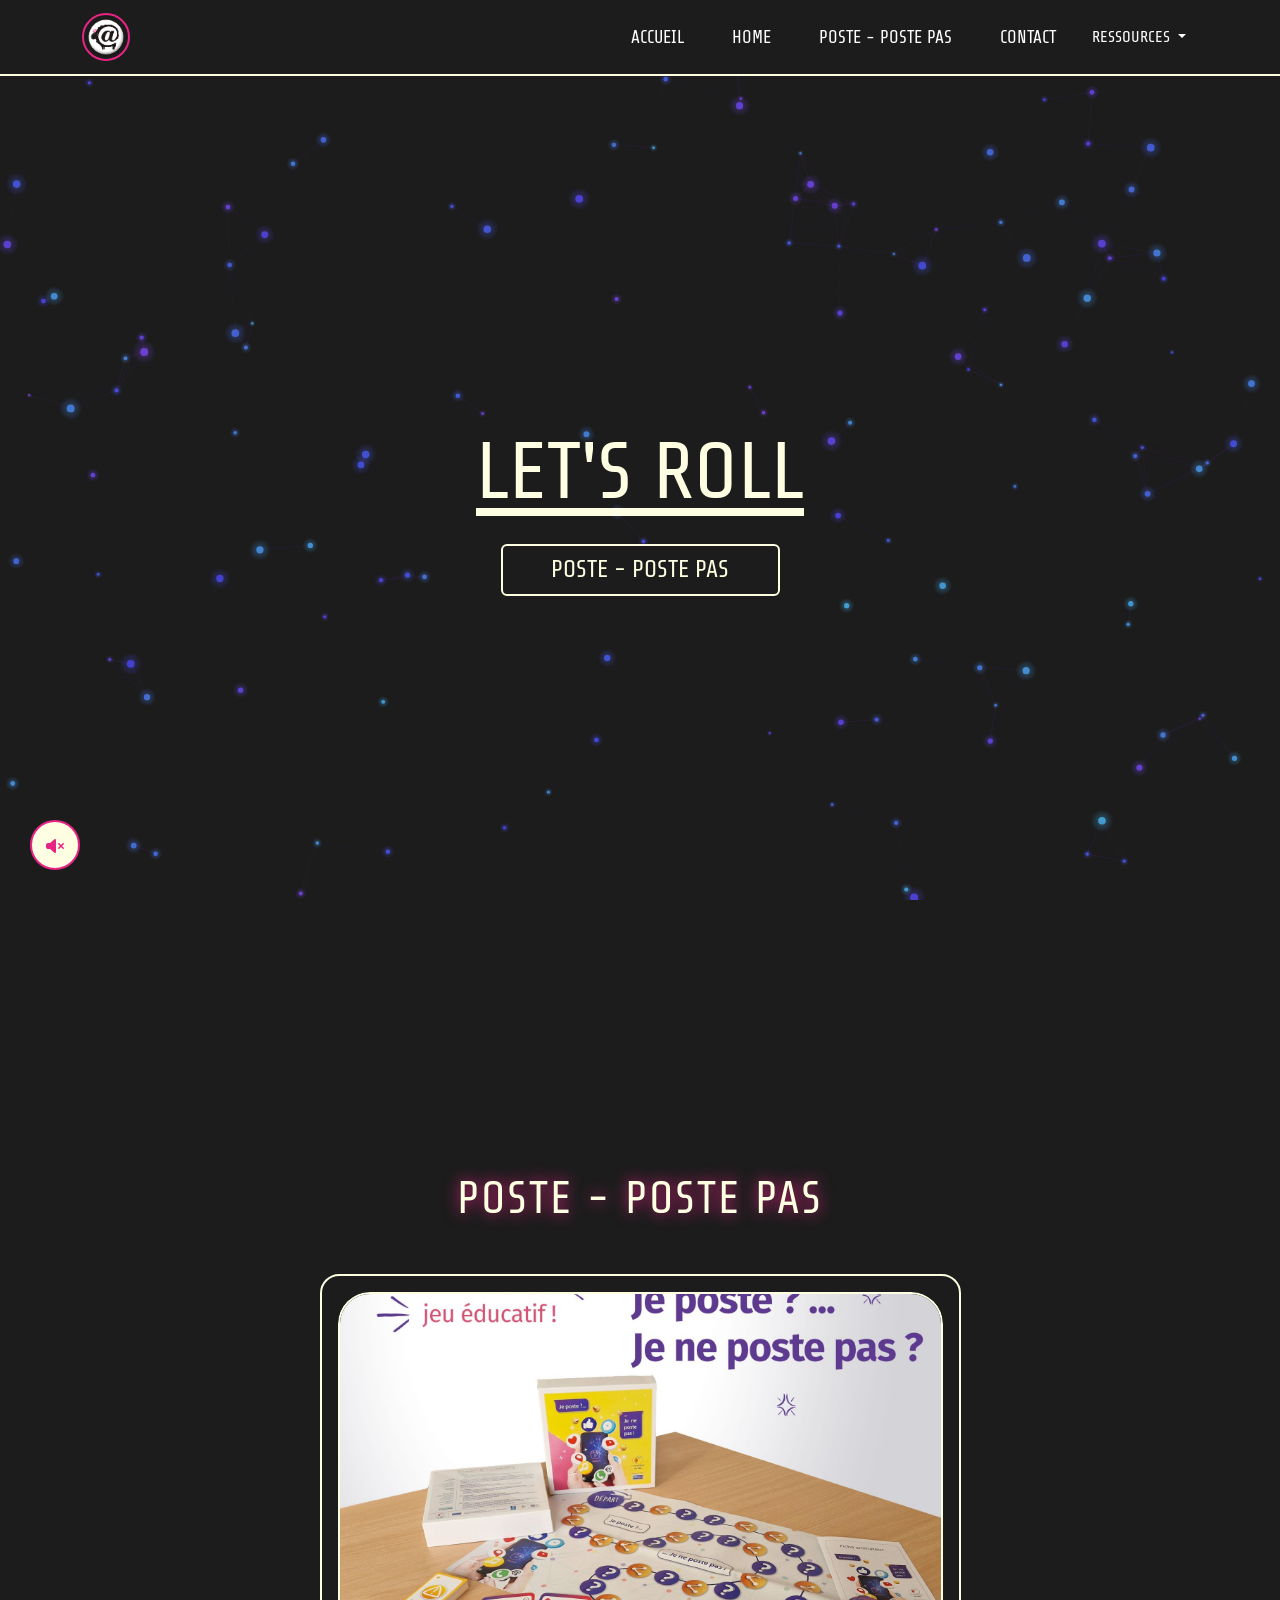
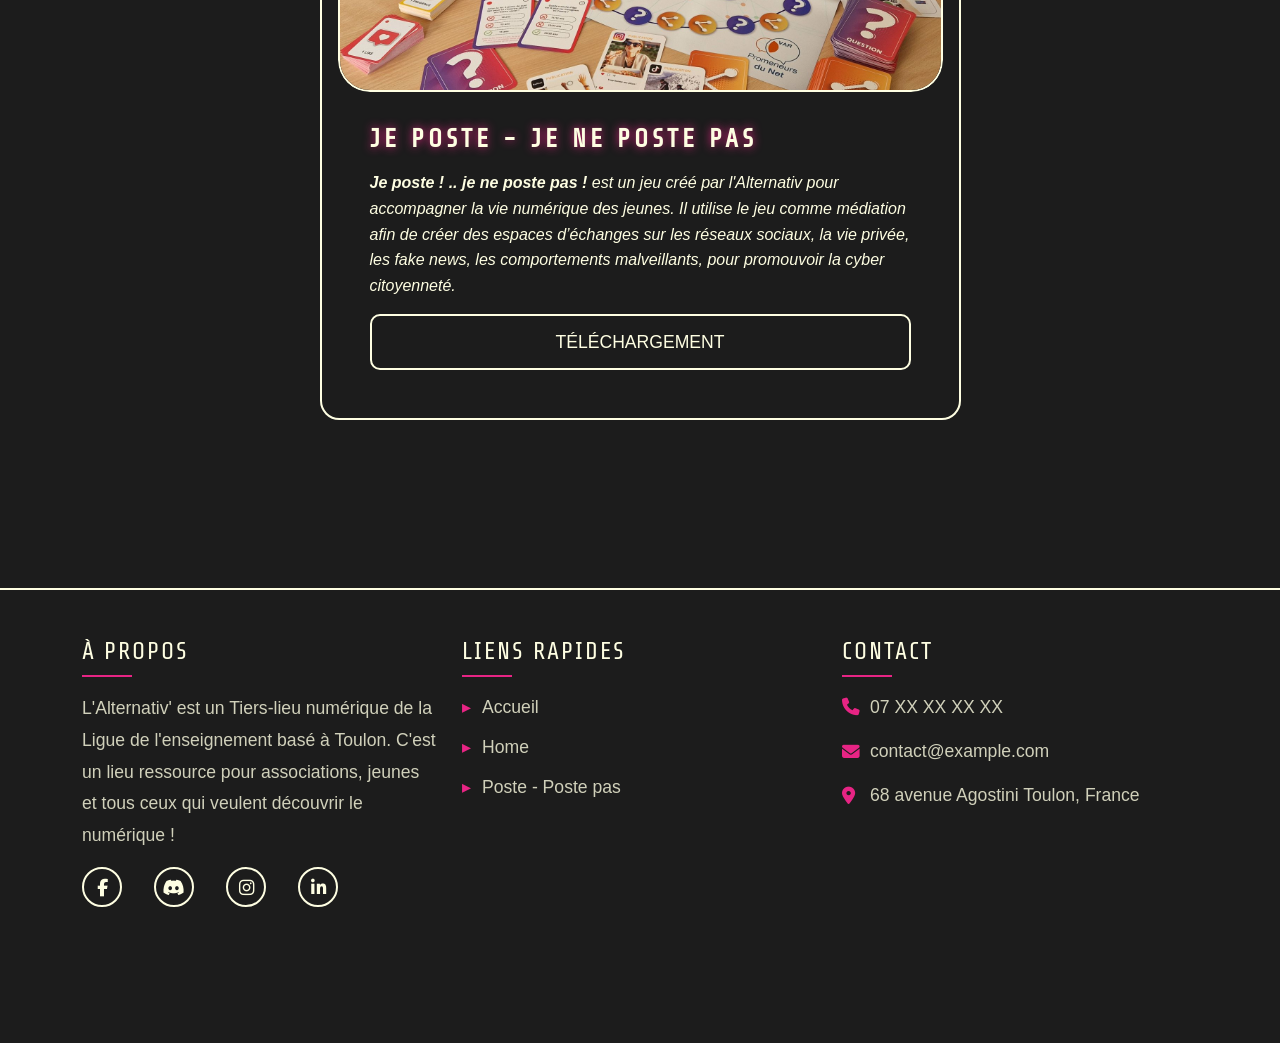
<file: assets/html/roll.html>
<!doctype html>
<html lang="fr-FR">
    <head>
        <meta charset="utf-8">
        <meta name="viewport" content="width=device-width, initial-scale=1">
        <meta name="description" content="Tiers-lieu alternativ un tiers lieu bref">
        <meta name="author" content="Alsaya">
        <meta name="copyright" content="Alternativ'83">
        <meta name="robots" content="index, follow">
        <title>Tiers-lieu</title>

        <!-- Open Graph (Facebook, LinkedIn, WhatsApp, etc) -->
        <meta property="og:type" content="website">
        <meta property="og:locale" content="fr_FR">
        <meta property="og:site_name" content="">
        <meta property="og:title" content="">
        <meta property="og:description" content="">
        <meta property="og:url" content="https://osetonstream.laligue83.org/ressources">
        <meta property="og:image" content="assets/image/logo.webp">

        <!-- Carte Twitter -->
        <meta name="twitter:card" content="summary_large_image">
        <meta name="twitter:title" content="">
        <meta name="twitter:description" content="">
        <meta name="twitter:image" content="profil.jpg">

        <link rel="preconnect" href="https://fonts.googleapis.com">
        <link rel="preconnect" href="https://fonts.gstatic.com" crossorigin>
        <link href="https://fonts.googleapis.com/css2?family=Exo+2:ital,wght@0,100..900;1,100..900&family=Saira:ital,wght@0,100..900;1,100..900&family=Share+Tech&family=Space+Grotesk:wght@300..700&display=swap" rel="stylesheet">
        <link href="https://cdnjs.cloudflare.com/ajax/libs/font-awesome/6.4.0/css/all.min.css" rel="stylesheet">
        <link rel="stylesheet" href="https://cdn.jsdelivr.net/npm/bootstrap@5.3.8/dist/css/bootstrap.min.css">
        <link rel="stylesheet" href="../css/style.css">
        <link rel="shortcut icon" href="../images/logo.webp" type="image/x-icon">
    </head>

    <body>
        <canvas id="canvas"></canvas>
        <div id="scroll-progress-bar" class="scroll-progress-bar"></div>

        <!-- NAVBAR -->
        <nav class="navbar navbar-expand-lg navbar-dark bg-dark fixed-top">
            <div class="container">
                <a class="navbar-brand" href="../../index.html">
                    <img src="../images/logo.webp" class="logo" loading="lazy" title="Logo de l'Alternativ83" alt="Logo de l'Alternativ83" width="48" height="48" class="me-2 rounded img-fluid">
                </a>
                <button class="navbar-toggler" type="button" data-bs-toggle="collapse" data-bs-target="#navbarNav" aria-label="Menu de navigation">
                    <span class="navbar-toggler-icon">
                        <span></span>
                    </span>
                </button>

                <div class="collapse navbar-collapse" id="navbarNav">
                    <ul class="navbar-nav ms-auto">
                        <li class="nav-item"><a class="nav-link" href="../../index.html">Accueil</a></li>
                        <li class="nav-item"><a class="nav-link" href="#home">Home</a></li>
                        <li class="nav-item"><a class="nav-link" href="#poste-poste-pas">Poste - Poste pas</a></li>
                        <li class="nav-item"><a class="nav-link" href="#contact">Contact</a></li>
                    </ul>

                    <div class="dropdown">
                        <button class="btn btn-secondary dropdown-toggle" type="button" data-bs-toggle="dropdown" aria-expanded="false">
                            Ressources
                        </button>
                        <ul class="dropdown-menu">
                    <li><a class="dropdown-item" href="geek.html">Let's Geek | Jouons</a></li>
                    <li><a class="dropdown-item" href="make.html">Let's Make | Créons</a></li>
                    <li><a class="dropdown-item" href="roll.html">Let's Roll | lançons</a></li>
                    <li><a class="dropdown-item" href="think.html">Let's Think | Réfléchissons</a></li>
                        </ul>
                    </div>
                </div>
            </div>
        </nav>

        <!-- MAIN CONTENT -->
        <main>
            <section id="home" class="d-flex align-items-center justify-content-center mb-5" style="min-height: 100vh; padding: 4rem 0;">
                <div class="container">
                    <div class="row position-relative mb-3">
                        <div class="col-12 text-center">
                            <h2 class="media-title">Let's Roll</h2>
                            <div class="d-flex align-items-center justify-content-center gap-3 my-4">
                                <a href="#poste-poste-pas" class="btn btn-hero btn-game">Poste - Poste pas</a>
                            </div>
                        </div>
                    </div>
                </div>
            </section>


            <section id="poste-poste-pas" class="section-ppas">
                <div class="container">
                    <div class="row justify-content-center">
                        <div class="col-12">
                            <h2 class="text-center title-card my-5">Poste - Poste pas</h2>
                        </div>

                        <div class="col-xl-7 col-lg-8 col-md-10 col-12 mb-4">
                            <div class="card ppas-card">
                                <div class="card-img-wrapper">
                                    <img src="../images/ppas_image.jpg" class="card-img-top img-card" alt="Image du jeu je poste, je poste pas">
                                </div>

                                <div class="card-body">
                                    <h3 class="media-card-title mb-3">JE POSTE - JE NE POSTE PAS</h3>
                                    <p class="media-text">
                                        <strong>Je poste ! .. je ne poste pas !</strong> est un jeu créé par l'Alternativ pour accompagner la vie numérique des jeunes.
                                        Il utilise le jeu comme médiation afin de créer des espaces d’échanges sur les réseaux sociaux, la vie privée,
                                        les fake news, les comportements malveillants, pour promouvoir la cyber citoyenneté.
                                    </p>
                                    <button class="btn media-btn download-btn">Téléchargement</button>
                                </div>
                            </div>
                        </div>

                    </div>
                </div>
            </section>

        </main>

        <!-- FOOTER -->
        <footer id="contact" class="footer mt-5">
            <div class="container py-5">
                <div class="row">
                    <div class="col-lg-4 col-md-6 mb-4">
                        <h3 class="footer-title mb-3">À PROPOS</h3>
                        <p class="footer-text">
                            L'Alternativ' est un Tiers-lieu numérique de la Ligue de l'enseignement basé à Toulon.
                            C'est un lieu ressource pour associations, jeunes et tous ceux qui veulent découvrir le numérique !
                        </p>
                        <div class="social-links mt-3">
                            <a href="https://www.facebook.com/alternativ83" target="_blank" class="social-icon me-3" aria-label="Facebook">
                                <i class="fab fa-facebook-f"></i>
                            </a>
                            <a href="https://discord.gg/aeWdaxSQQq" target="_blank" class="social-icon me-3" aria-label="Discord">
                                <i class="fab fa-discord"></i>
                            </a>
                            <a href="https://www.instagram.com/alternativ83/?hl=fr" target="_blank" class="social-icon me-3" aria-label="Instagram">
                                <i class="fab fa-instagram"></i>
                            </a>
                            <a href="https://fr.linkedin.com/in/tiers-lieu-l-alternativ-8548b9254" target="_blank" class="social-icon" aria-label="LinkedIn">
                                <i class="fab fa-linkedin-in"></i>
                            </a>
                        </div>
                    </div>

                    <div class="col-lg-4 col-md-6 mb-4">
                        <h3 class="footer-title mb-3">LIENS RAPIDES</h3>
                        <ul class="footer-links">
                            <li><a href="../../index.html" class="footer-link">Accueil</a></li>
                            <li><a href="#home" class="footer-link">Home</a></li>
                            <li><a class="footer-link" href="#poste-poste-pas">Poste - Poste pas</a></li>
                        </ul>
                    </div>

                    <div class="col-lg-4 col-md-12 mb-4">
                        <h3 class="footer-title mb-3">CONTACT</h3>
                        <ul class="footer-contact">
                            <li>
                                <i class="fas fa-phone me-2"></i>
                                <span>07 XX XX XX XX</span>
                            </li>
                            <li>
                                <i class="fas fa-envelope me-2"></i>
                                <span>contact@example.com</span>
                            </li>
                            <li>
                                <i class="fas fa-map-marker-alt me-2"></i>
                                <span>68 avenue Agostini Toulon, France</span>
                            </li>
                        </ul>
                    </div>
                </div>
            </div>
        </footer>

        <!-- BOUTONS FIXES -->
        <button id="audio-btn" class="music-toggle" aria-label="Toggle musique">
            <i class="fa-solid fa-volume-xmark"></i>
        </button>

        <audio id="background-music" paused loop hidden>
            <source src="../sounds/royalty-free-385822.mp3" type="audio/mp3">
            Votre navigateur ne prend pas en charge l'élément audio.
        </audio>

        <button class="btn-up" id="btn-up" aria-label="Retour en haut de la page">
            <i class="fa-solid fa-arrow-up"></i>
        </button>

        <!-- SCRIPTS -->
        <script src="https://cdn.jsdelivr.net/npm/bootstrap@5.3.8/dist/js/bootstrap.bundle.min.js" crossorigin="anonymous" async defer></script>
        <script src="../js/index.js" async defer></script>
        <script src="../js/animation.js"></script>
    </body>
</html>
</file>
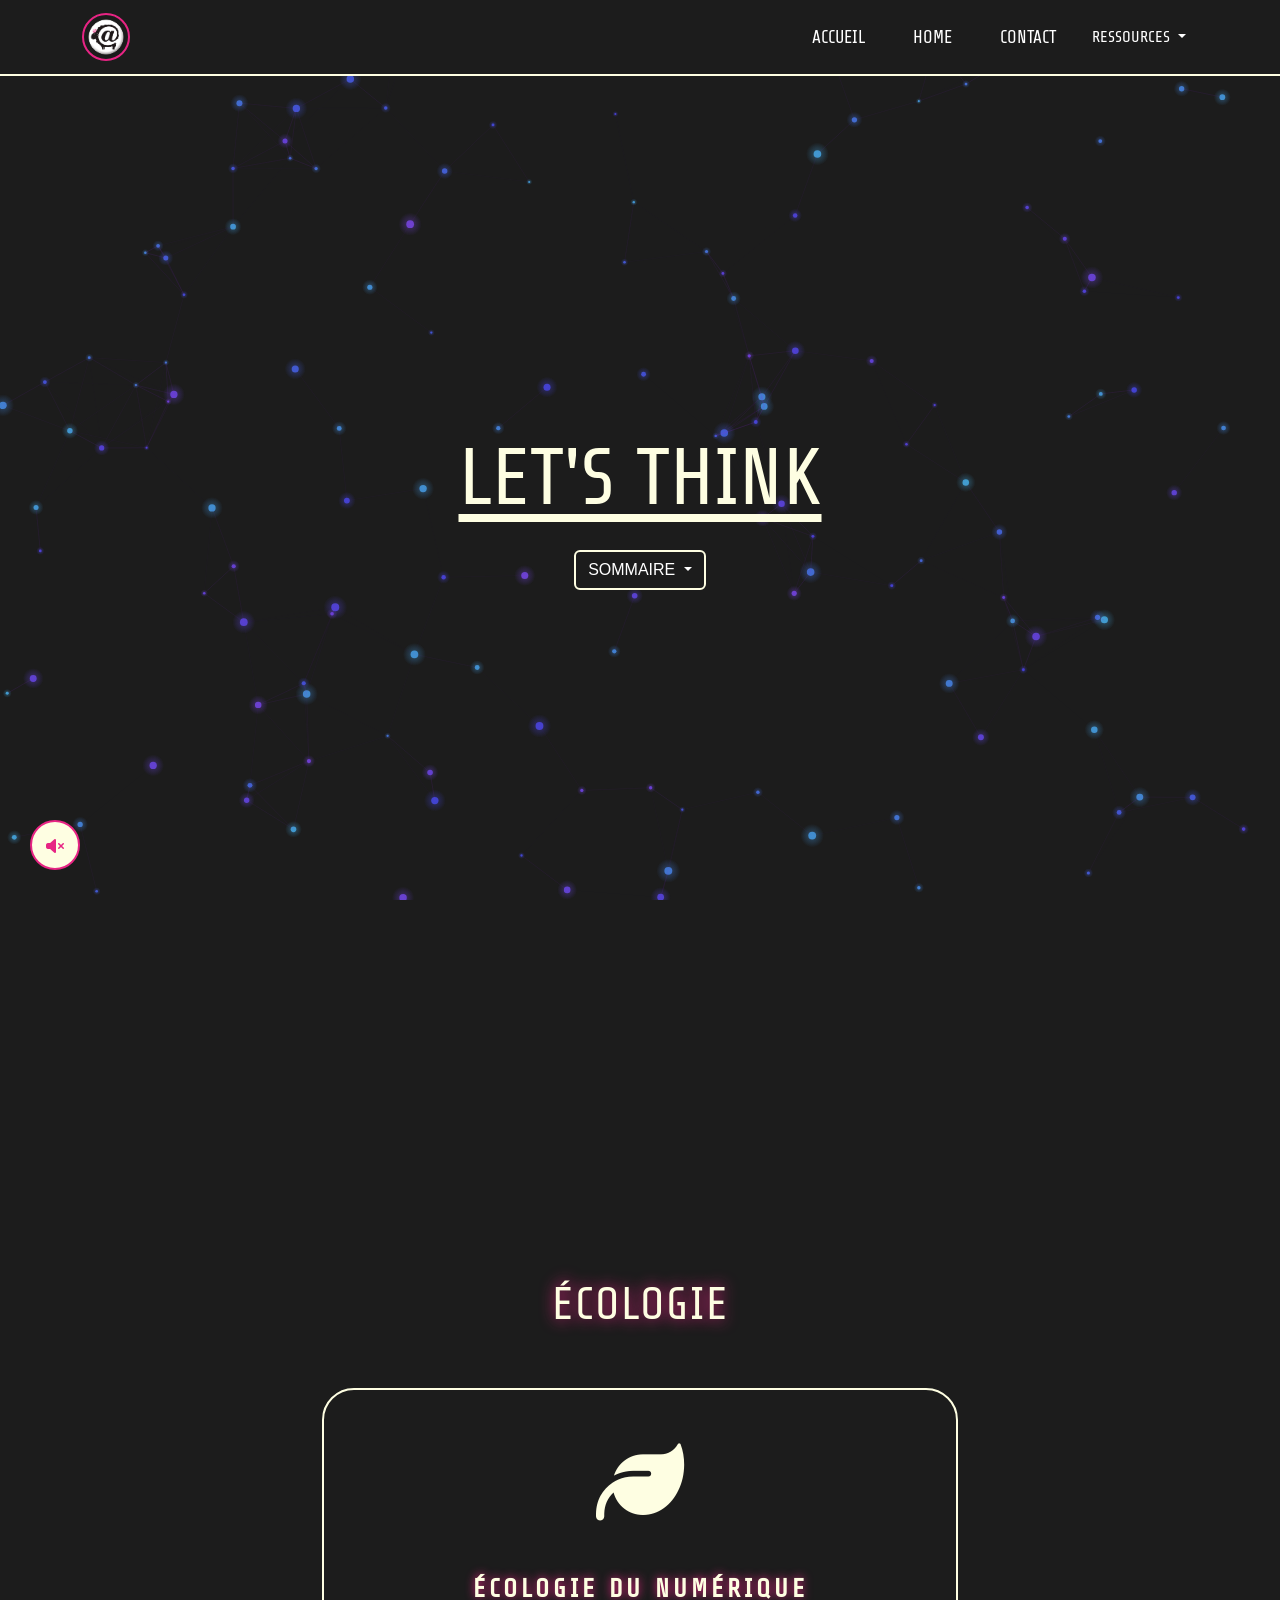
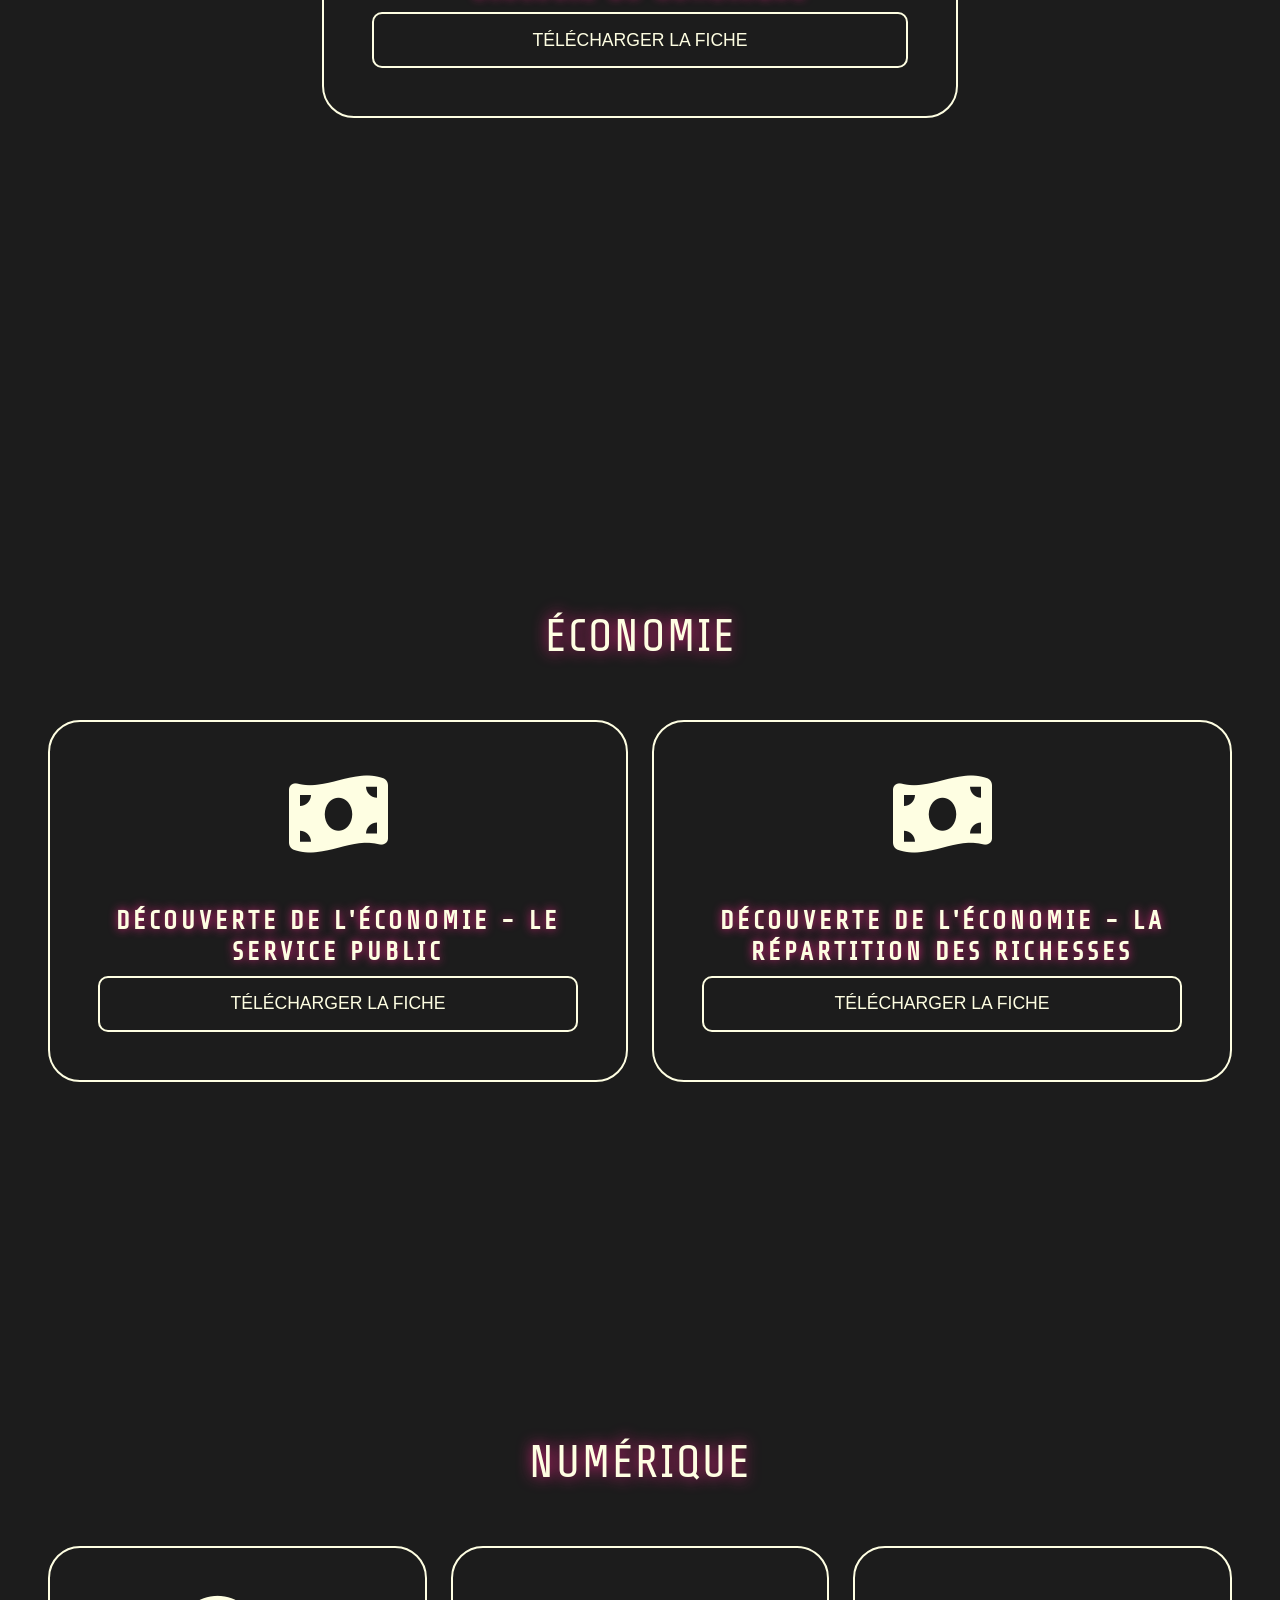
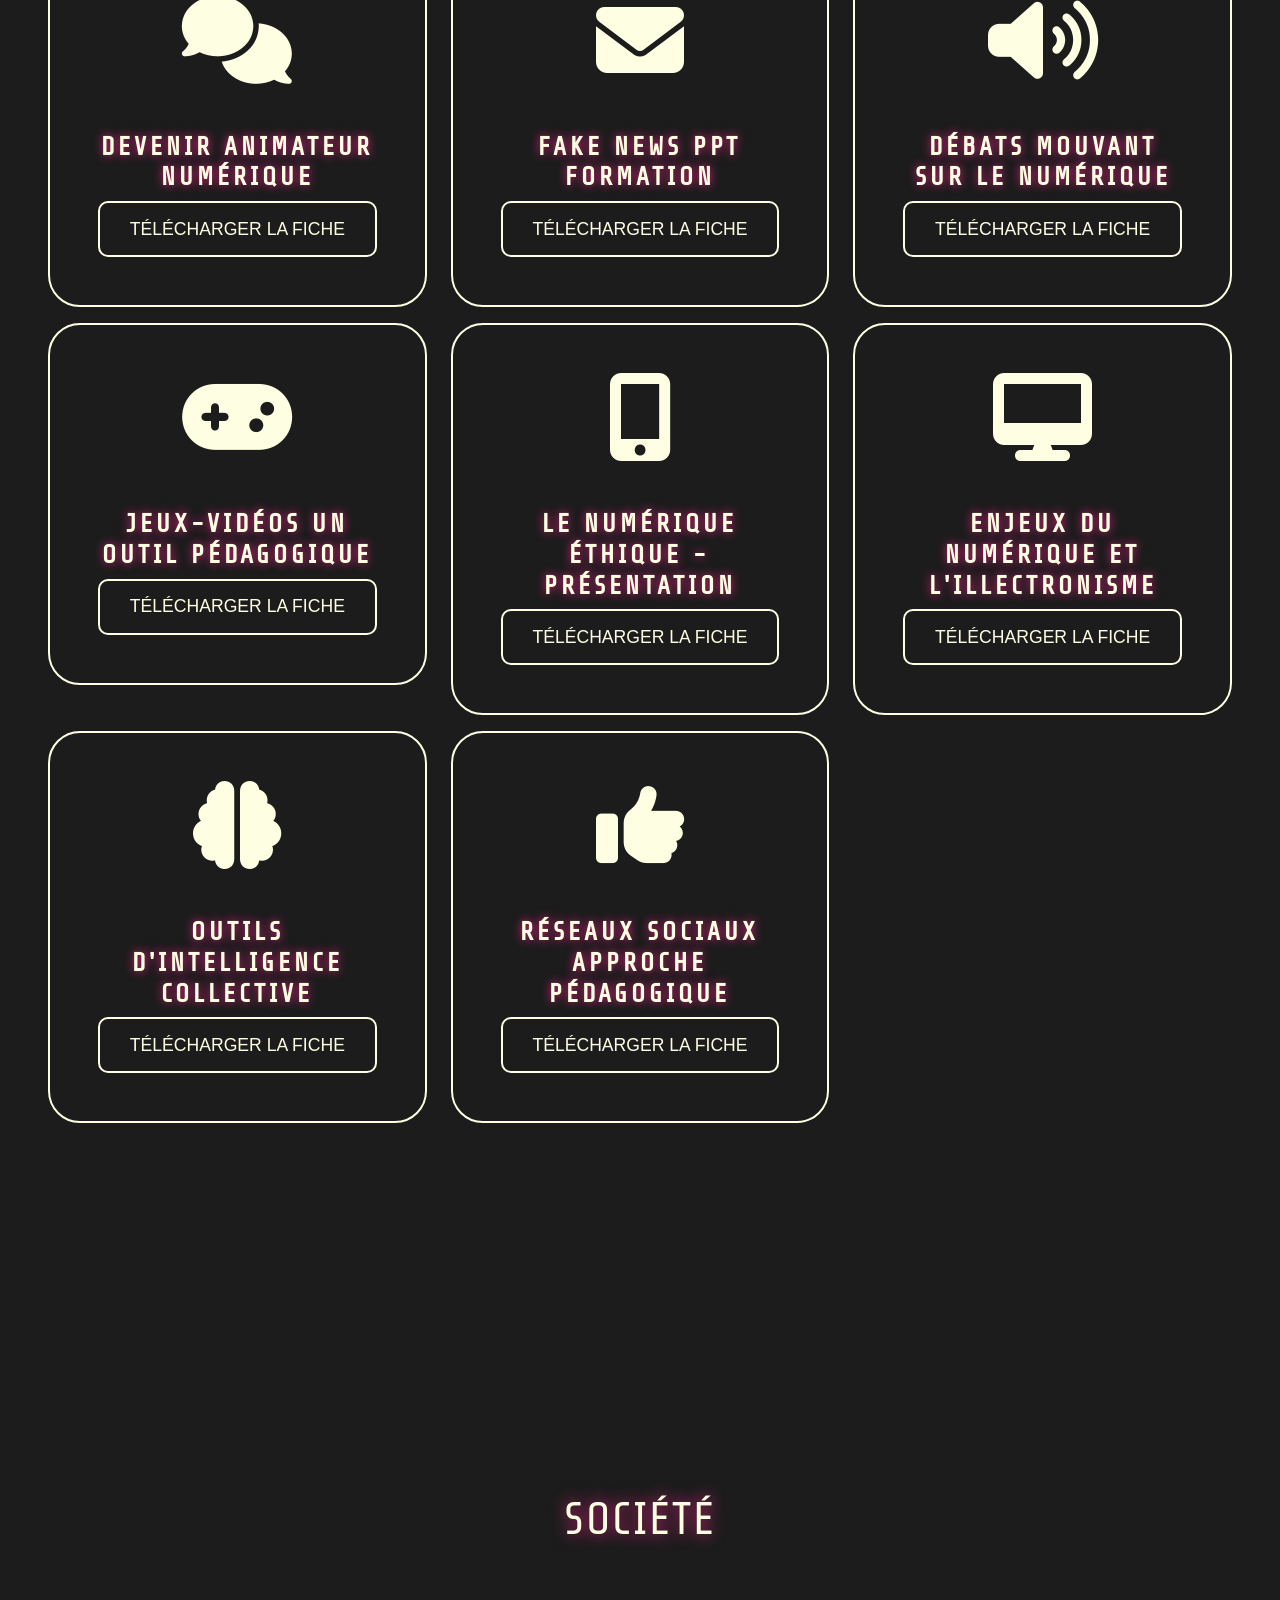
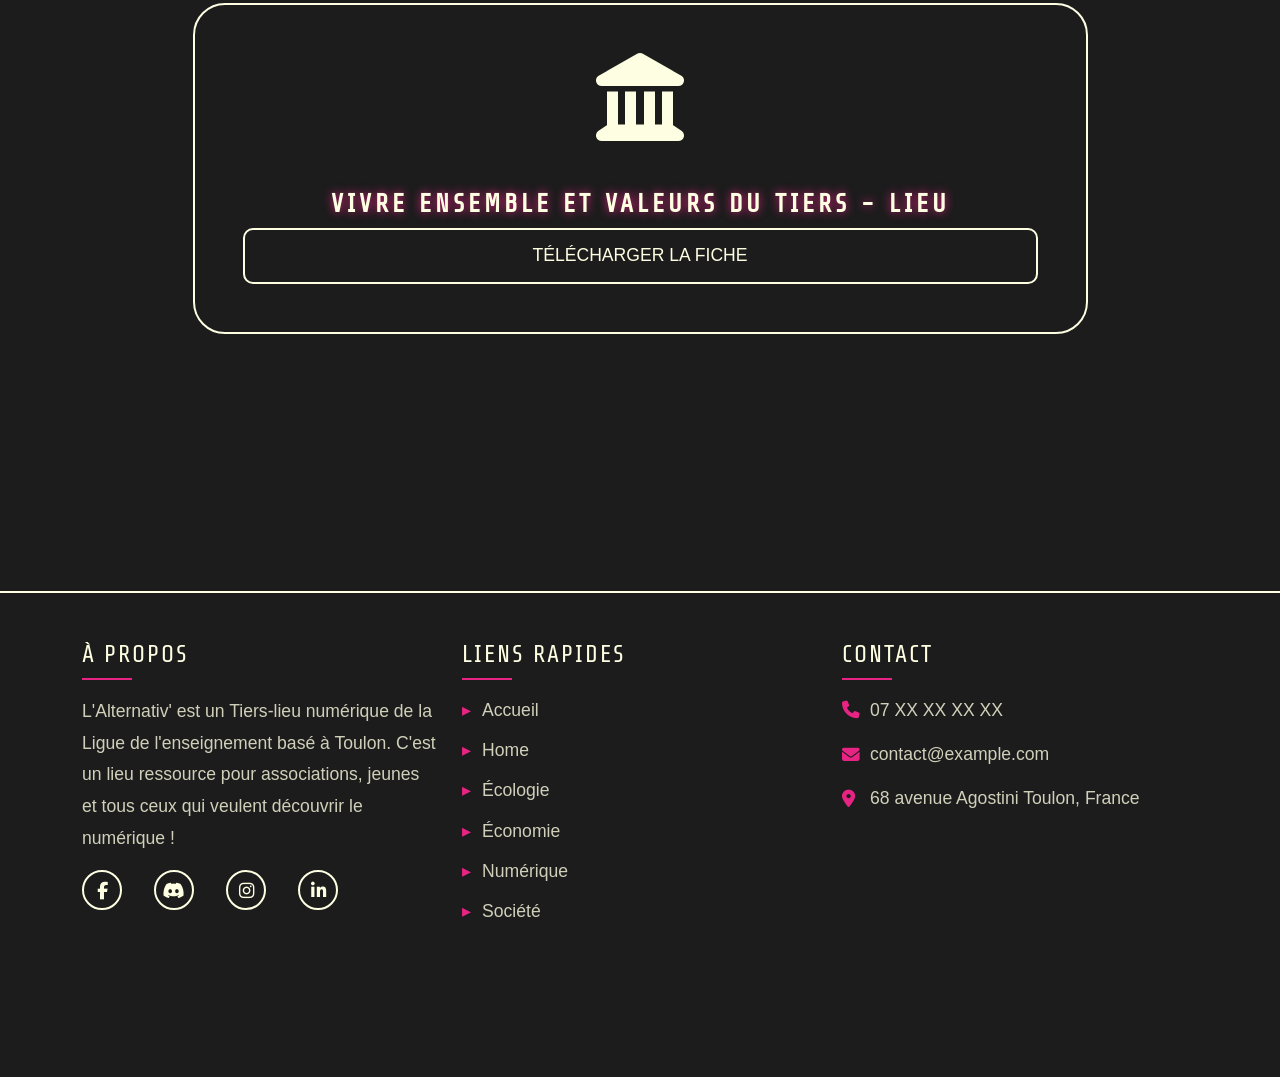
<file: assets/html/think.html>
<!doctype html>
<html lang="fr-FR">
<head>
    <meta charset="utf-8">
    <meta name="viewport" content="width=device-width, initial-scale=1">
    <meta name="description" content="Tiers-lieu alternativ un tiers lieu bref">
    <meta name="author" content="Alsaya">
    <meta name="copyright" content="Alternativ'83">
    <meta name="robots" content="index, follow">
    <title>Tiers-lieu</title>

    <!-- Open Graph (Facebook, LinkedIn, WhatsApp, etc) -->
    <meta property="og:type" content="website">
    <meta property="og:locale" content="fr_FR">
    <meta property="og:site_name" content="">
    <meta property="og:title" content="">
    <meta property="og:description" content="">
    <meta property="og:url" content="https://osetonstream.laligue83.org/ressources">
    <meta property="og:image" content="assets/image/logo.webp">

    <!-- Carte Twitter -->
    <meta name="twitter:card" content="summary_large_image">
    <meta name="twitter:title" content="">
    <meta name="twitter:description" content="">
    <meta name="twitter:image" content="profil.jpg">

    <link rel="preconnect" href="https://fonts.googleapis.com">
    <link rel="preconnect" href="https://fonts.gstatic.com" crossorigin>
    <link href="https://fonts.googleapis.com/css2?family=Exo+2:ital,wght@0,100..900;1,100..900&family=Saira:ital,wght@0,100..900;1,100..900&family=Share+Tech&family=Space+Grotesk:wght@300..700&display=swap" rel="stylesheet">
    <link href="https://cdnjs.cloudflare.com/ajax/libs/font-awesome/6.4.0/css/all.min.css" rel="stylesheet">
    <link rel="stylesheet" href="https://cdn.jsdelivr.net/npm/bootstrap@5.3.8/dist/css/bootstrap.min.css">
    <link rel="stylesheet" href="../css/style.css">
    <link rel="shortcut icon" href="../images/logo.webp" type="image/x-icon">
</head>
<body>

<canvas id="canvas"></canvas>
<div id="scroll-progress-bar" class="scroll-progress-bar"></div>


<!-- NAVBAR -->
<nav class="navbar navbar-expand-lg navbar-dark bg-dark fixed-top">
    <div class="container">
        <a class="navbar-brand" href="../../index.html">
            <img src="../images/logo.webp" class="logo" loading="lazy" title="Logo de l'Alternativ83" alt="Logo de l'Alternativ83" width="48" height="48" class="me-2 rounded img-fluid">
        </a>
        <button class="navbar-toggler" type="button" data-bs-toggle="collapse" data-bs-target="#navbarNav" aria-label="Menu de navigation">
                <span class="navbar-toggler-icon">
                    <span></span>
                </span>
        </button>

        <div class="collapse navbar-collapse" id="navbarNav">
            <ul class="navbar-nav ms-auto">
                <li class="nav-item"><a class="nav-link" href="../../index.html">Accueil</a></li>
                <li class="nav-item"><a class="nav-link" href="#home">Home</a></li>
                <li class="nav-item"><a class="nav-link" href="#contact">Contact</a></li>
            </ul>

            <div class="dropdown">
                <button class="btn btn-secondary dropdown-toggle" type="button" data-bs-toggle="dropdown" aria-expanded="false">
                    Ressources
                </button>
                <ul class="dropdown-menu">
                    <li><a class="dropdown-item" href="geek.html">Let's Geek | Jouons</a></li>
                    <li><a class="dropdown-item" href="make.html">Let's Make | Créons</a></li>
                    <li><a class="dropdown-item" href="roll.html">Let's Roll | lançons</a></li>
                    <li><a class="dropdown-item" href="think.html">Let's Think | Réfléchissons</a></li>
                </ul>
            </div>
        </div>
    </div>
</nav>

<!-- MAIN CONTENT -->
<main>
    <section id="home" class="d-flex align-items-center justify-content-center mb-5" style="min-height: 100vh; padding: 4rem 0;">
        <div class="container">
            <div class="row position-relative mb-3">
                <div class="col-12 text-center">
                    <h2 class="media-title">Let's Think</h2>
                    <div class="d-flex align-items-center justify-content-center gap-3 my-4">

                        <div class="dropdown">
                            <button class="btn btn-secondary dropdown-toggle dropdown-media" type="button" data-bs-toggle="dropdown" aria-expanded="false">
                                Sommaire
                            </button>
                            <ul class="dropdown-menu">
                                <li><a class="dropdown-item" href="#ecologie">Écologie</a></li>
                                <li><a class="dropdown-item" href="#economie">Économie</a></li>
                                <li><a class="dropdown-item" href="#numerique">Numérique</a></li>
                                <li><a class="dropdown-item" href="#societe">Société</a></li>
                            </ul>
                        </div>

                    </div>
                </div>
            </div>
        </div>
        </div>
    </section>

    <section id="ecologie" class="d-flex align-items-center justify-content-center mb-5 mx-5" style="min-height: 100vh; padding: 4rem 0;">
        <div class="row">
            <h2 class="text-center title-card my-5">Écologie</h2>
            <div class="col-lg-12 col-12 my-2">
                <div class="card">
                    <div class="card-body text-center">
                        <i class="fa-solid fa-leaf mb-5" style="font-size: 5em;"></i>
                        <h3 class="media-card-title">Écologie du numérique</h3>
                        <a href="../files/data.pdf" class="btn media-btn download-btn" download>Télécharger la fiche</a>
                    </div>
                </div>
            </div>
        </div>
    </section>

    <section id="economie" class="d-flex align-items-center justify-content-center mb-5 mx-5" style="min-height: 100vh; padding: 4rem 0;">
        <div class="row">
            <h2 class="text-center title-card my-5">Économie</h2>
            <div class="col-lg-6 col-12 my-2">
                <div class="card">
                    <div class="card-body text-center">
                        <i class="fa-solid fa-money-bill-wave mb-5" style="font-size: 5em;"></i>
                        <h3 class="media-card-title">Découverte de l'économie - Le Service public</h3>
                        <a href="../files/data.pdf" class="btn media-btn download-btn" download>Télécharger la fiche</a>
                    </div>
                </div>
            </div>

            <div class="col-lg-6 col-12 my-2">
                <div class="card">
                    <div class="card-body text-center">
                        <i class="fa-solid fa-money-bill-wave mb-5" style="font-size: 5em;"></i>
                        <h3 class="media-card-title">Découverte de l'économie - La répartition des richesses</h3>
                        <a href="../files/data.pdf" class="btn media-btn download-btn" download>Télécharger la fiche</a>
                    </div>
                </div>
            </div>
        </div>
    </section>

    <section id="numerique" class="d-flex align-items-center justify-content-center mb-5 mx-5" style="min-height: 100vh; padding: 4rem 0;">
        <div class="row">
            <h2 class="text-center title-card my-5">Numérique</h2>
            <div class="col-lg-4 col-md-6 col-12 my-2">
                <div class="card">
                    <div class="card-body text-center">
                        <i class="fa-solid fa-comments mb-5" style="font-size: 5em;"></i>
                        <h3 class="media-card-title">Devenir animateur numérique</h3>
                        <a href="../files/data.pdf" class="btn media-btn download-btn" download>Télécharger la fiche</a>
                    </div>
                </div>
            </div>

            <div class="col-lg-4 col-md-6 col-12 my-2">
                <div class="card">
                    <div class="card-body text-center">
                        <i class="fa-solid fa-envelope mb-5" style="font-size: 5em;"></i>
                        <h3 class="media-card-title">Fake news PPT Formation</h3>
                        <a href="../files/data.pdf" class="btn media-btn download-btn" download>Télécharger la fiche</a>
                    </div>
                </div>
            </div>

            <div class="col-lg-4 col-md-6 col-12 my-2">
                <div class="card">
                    <div class="card-body text-center">
                        <i class="fa-solid fa-volume-high mb-5" style="font-size: 5em;"></i>
                        <h3 class="media-card-title">Débats mouvant sur le numérique</h3>
                        <a href="../files/data.pdf" class="btn media-btn download-btn" download>Télécharger la fiche</a>
                    </div>
                </div>
            </div>

            <div class="col-lg-4 col-md-6 col-12 my-2">
                <div class="card">
                    <div class="card-body text-center">
                        <i class="fa-solid fa-gamepad mb-5" style="font-size: 5em;"></i>
                        <h3 class="media-card-title">Jeux-vidéos un outil pédagogique</h3>
                        <a href="../files/data.pdf" class="btn media-btn download-btn" download>Télécharger la fiche</a>
                    </div>
                </div>
            </div>

            <div class="col-lg-4 col-md-6 col-12 my-2">
                <div class="card">
                    <div class="card-body text-center">
                        <i class="fa-solid fa-mobile-screen-button mb-5" style="font-size: 5em;"></i>
                        <h3 class="media-card-title">Le numérique éthique - Présentation</h3>
                        <a href="../files/data.pdf" class="btn media-btn download-btn" download>Télécharger la fiche</a>
                    </div>
                </div>
            </div>

            <div class="col-lg-4 col-md-6 col-12 my-2">
                <div class="card">
                    <div class="card-body text-center">
                        <i class="fa-solid fa-desktop mb-5" style="font-size: 5em;"></i>
                        <h3 class="media-card-title">enjeux du numérique et l'illectronisme</h3>
                        <a href="../files/data.pdf" class="btn media-btn download-btn" download>Télécharger la fiche</a>
                    </div>
                </div>
            </div>

            <div class="col-lg-4 col-md-6 col-12 my-2">
                <div class="card">
                    <div class="card-body text-center">
                        <i class="fa-solid fa-brain mb-5" style="font-size: 5em;"></i>
                        <h3 class="media-card-title">Outils d'intelligence collective</h3>
                        <a href="../files/data.pdf" class="btn media-btn download-btn" download>Télécharger la fiche</a>
                    </div>
                </div>
            </div>

            <div class="col-lg-4 col-md-6 col-12 my-2">
                <div class="card">
                    <div class="card-body text-center">
                        <i class="fa-solid fa-thumbs-up mb-5" style="font-size: 5em;"></i>
                        <h3 class="media-card-title">Réseaux sociaux approche pédagogique</h3>
                        <a href="../files/data.pdf" class="btn media-btn download-btn" download>Télécharger la fiche</a>
                    </div>
                </div>
            </div>

        </div>
    </section>

    <section id="societe" class="d-flex align-items-center justify-content-center mb-5 mx-5" style="min-height: 100vh; padding: 4rem 0;">
        <div class="row">
            <h2 class="text-center title-card my-5">Société</h2>
            <div class="col-lg-12 col-12 my-2">
                <div class="card">
                    <div class="card-body text-center">
                        <i class="fa-solid fa-landmark mb-5" style="font-size: 5em;"></i>
                        <h3 class="media-card-title">Vivre ensemble et valeurs du tiers - lieu</h3>
                        <a href="../files/data.pdf" class="btn media-btn download-btn" download>Télécharger la fiche</a>
                    </div>
                </div>
            </div>
        </div>
    </section>
    
</main>

<!-- FOOTER -->
<footer id="contact" class="footer mt-5">
    <div class="container py-5">
        <div class="row">
            <div class="col-lg-4 col-md-6 mb-4">
                <h3 class="footer-title mb-3">À PROPOS</h3>
                <p class="footer-text">
                    L'Alternativ' est un Tiers-lieu numérique de la Ligue de l'enseignement basé à Toulon.
                    C'est un lieu ressource pour associations, jeunes et tous ceux qui veulent découvrir le numérique !
                </p>
                <div class="social-links mt-3">
                    <a href="https://www.facebook.com/alternativ83" target="_blank" class="social-icon me-3" aria-label="Facebook">
                        <i class="fab fa-facebook-f"></i>
                    </a>
                    <a href="https://discord.gg/aeWdaxSQQq" target="_blank" class="social-icon me-3" aria-label="Discord">
                        <i class="fab fa-discord"></i>
                    </a>
                    <a href="https://www.instagram.com/alternativ83/?hl=fr" target="_blank" class="social-icon me-3" aria-label="Instagram">
                        <i class="fab fa-instagram"></i>
                    </a>
                    <a href="https://fr.linkedin.com/in/tiers-lieu-l-alternativ-8548b9254" target="_blank" class="social-icon" aria-label="LinkedIn">
                        <i class="fab fa-linkedin-in"></i>
                    </a>
                </div>
            </div>

            <div class="col-lg-4 col-md-6 mb-4">
                <h3 class="footer-title mb-3">LIENS RAPIDES</h3>
                <ul class="footer-links">
                    <li><a href="../../index.html" class="footer-link">Accueil</a></li>
                    <li><a href="#home" class="footer-link">Home</a></li>
                    <li><a href="#ecologie" class="footer-link">Écologie</a></li>
                    <li><a href="#economie" class="footer-link">Économie</a></li>
                    <li><a href="#numerique" class="footer-link">Numérique</a></li>
                    <li><a href="#societe" class="footer-link">Société</a></li>
                </ul>
            </div>

            <div class="col-lg-4 col-md-12 mb-4">
                <h3 class="footer-title mb-3">CONTACT</h3>
                <ul class="footer-contact">
                    <li>
                        <i class="fas fa-phone me-2"></i>
                        <span>07 XX XX XX XX</span>
                    </li>
                    <li>
                        <i class="fas fa-envelope me-2"></i>
                        <span>contact@example.com</span>
                    </li>
                    <li>
                        <i class="fas fa-map-marker-alt me-2"></i>
                        <span>68 avenue Agostini Toulon, France</span>
                    </li>
                </ul>
            </div>
        </div>
    </div>
</footer>

<!-- BOUTONS FIXES -->
<button id="audio-btn" class="music-toggle" aria-label="Toggle musique">
    <i class="fa-solid fa-volume-xmark"></i>
</button>

<audio id="background-music" paused loop hidden>
    <source src="../sounds/royalty-free-385822.mp3" type="audio/mp3">
    Votre navigateur ne prend pas en charge l'élément audio.
</audio>

<button class="btn-up" id="btn-up" aria-label="Retour en haut de la page">
    <i class="fa-solid fa-arrow-up"></i>
</button>


<!-- SCRIPTS -->
<script src="https://cdn.jsdelivr.net/npm/bootstrap@5.3.8/dist/js/bootstrap.bundle.min.js" crossorigin="anonymous" async defer></script>
<script src="../js/index.js" async defer></script>
<script src="../js/animation.js"></script>

</body>
</html>
</file>
<file: assets/css/style.css>
:root {
    --pink: #e72484;
    --hover: #0a1929;
    --light: #f4f0f0;
    --dark: #1c1c1c;
    --white: #fefee2;
    --share-tech: "Share Tech";
}



/* ========================================
   RESET & BASE STYLES
======================================== */

* {
    margin: 0;
    padding: 0;
    box-sizing: border-box;
}

html {
    overflow-x: hidden;
    scroll-behavior: smooth;
}

body {
    font-family:  "Segoe UI", Tahoma, Geneva, Verdana, sans-serif;
    font-size: 1.1rem;
    line-height: 1.6;
    color: var(--white);
    background-color: var(--dark);
    min-height: 100vh;
    padding-top: 80px;
    overflow-x: hidden;
}

main {
    animation: fadeInBody 3s ease forwards;
}

@keyframes fadeInBody {
    from {
        opacity: 0;
        transform: translateY(-50px);
    }
    to {
        opacity: 1;
        transform: translateY(0);
    }
}
::selection {
    background: var(--light);
    color: var(--pink);
}

::placeholder {
    font-style: italic;
    color: var(--white) !important;
}

.scroll-progress-bar,
#scroll-progress-bar {
    position: fixed;
    top: 0;
    left: 0;
    width: 0%;
    height: 6px;
    z-index: 99999999999999999;
    pointer-events: none;
    background: var(--pink);
    border-radius: 0 0 12px 12px;
    transition: width 0.3s ease-out;
}

/* Test : forcer l'affichage */
#scroll-progress-bar {
    background: var(--pink) !important;
    display: block !important;
}

  canvas {
            display: block;
            position: fixed;
            top: 0;
            z-index: -1;
            left: 0;
        }

/* ========================================
   NAVBAR
======================================== */


.navbar {
    font-family: var(--share-tech);
    text-transform: uppercase;
    background-color: var(--dark) !important;
    gap: 16px;
    border-bottom: 2px solid var(--white);
}

.navbar-nav {
    gap: 2rem;
    margin-right: 16px;
}

.logo { /* Branding */
    border-radius: 50%;
    border: 2px solid var(--pink);
    animation: pulseLogo 2.5s linear infinite alternate;
    transition: all 0.3s ease;
}

.logo:hover{
    border-color: var(--white);
}

.nav-link {
    text-decoration: none;
    position: relative;
    color: #fff;
    transition: all 0.5s ease-in-out;
}

.nav-link:hover,
.nav-link:focus,
.nav-link:active {
    text-shadow: 0 0 10px var(--pink), 0 0 20px var(--pink), 0 0 30px var(--pink), 0 0 40px var(--pink);
    letter-spacing: 6px;
}



.dropdown {
    color: var(--white);
}

.dropdown-toggle {
    background: transparent !important;
    border: none;
    text-transform: uppercase;
    transition: all 0.5s ease-in-out;
}


.dropdown-toggle:hover,
.dropdown-toggle:focus,
.dropdown-toggle:active {
    text-shadow: 0 0 10px var(--pink), 0 0 20px var(--pink), 0 0 30px var(--pink), 0 0 40px var(--pink);
    letter-spacing: 4px;
}

.dropdown-menu {
    background: #222;
    border: 1px solid var(--white);
    text-transform: uppercase;
}

.dropdown-item {
    color: var(--white);
    transition: color, letter-spacing 0.3s ease;
}


.dropdown-item:hover {
    background: var(--white);
    letter-spacing: 2px;

}

.dropdown-item:focus,
.dropdown-item:active {
    color: var(--dark) !important;
}

.dropdown-media {
    border: 2px solid var(--white) !important;

}

/* ========================================
   RESPONSIVE NAVBAR
======================================== */


@media (max-width: 991.8px) {

    .navbar {
        text-align: center;
    }

    .dropdown {
        margin-top: 1rem;
    }
    .dropdown-menu {
        left: 50% !important;
        right: auto !important;
        transform: translateX(-50%) !important;
        text-align: center;


    }

    .dropdown-item {
        text-align: center;
    }
}


/* ========================================
   BOUTON BURGER
======================================== */

.navbar-toggler {
    border: 2px solid var(--white);
    border-radius: 50%;
    background: transparent;
    padding: 0.5rem;
    transition: all 0.3s ease;
    position: relative;
    width: 50px;
    height: 50px;
    display: flex;
    align-items: center;
    justify-content: center;
}

.navbar-toggler:focus {
    box-shadow: 0 0 0 0.25rem var(--pink);
    border-color: var(--pink);
}

.navbar-toggler:hover {
    border-color: var(--pink);
    background: rgba(255, 255, 255, 0.1);
}

/* Icône burger personnalisée */
.navbar-toggler-icon {
    background: none;
    border: none;
    width: 25px;
    height: 20px;
    position: relative;
    transform: rotate(0deg);
    transition: 0.3s ease-in-out;
    cursor: pointer;
}

.navbar-toggler-icon::before,
.navbar-toggler-icon::after,
.navbar-toggler-icon {
    display: block;
    content: '';
    height: 3px;
    width: 100%;
    background: var(--white);
    border-radius: 2px;
    transition: 0.3s ease-in-out;
}

.navbar-toggler-icon::before {
    position: absolute;
    top: -8px;
}

.navbar-toggler-icon::after {
    position: absolute;
    top: 8px;
}

/* Animation du burger quand ouvert */
.navbar-toggler[aria-expanded="true"] .navbar-toggler-icon {
    background: transparent;
}

.navbar-toggler[aria-expanded="true"] .navbar-toggler-icon::before {
    transform: rotate(45deg);
    top: 0;
}

.navbar-toggler[aria-expanded="true"] .navbar-toggler-icon::after {
    transform: rotate(-45deg);
    top: 0;
}


@keyframes pulseLogo {
    0% {
        transform: scale(1);

    }

    50% {
        transform: scale(1.1);
    }

    100% {
        transform: scale(1);
    }
}

/* ========================================
   SECTION HERO
======================================== */

#hero {
    margin-bottom: 4rem;
    scroll-margin-top: 200px;
}

.title-hero {
    text-transform: uppercase;
    font-family: var(--share-tech);
    font-size: 5rem;
    animation: pulseShadow 5s ease-in-out infinite alternate;
}

.hero-subtitle {
    font-style: italic;
    font-size: 1.5rem;
}

.btn-hero {
    color: var(--white);
    border: 2px solid var(--white);
    font-family: var(--share-tech);
    transition: all 0.4s ease-in-out;
    font-size: 1.5rem;
}

.btn-hero:hover {
    text-shadow: 0 0 10px var(--pink), 0 0 20px var(--pink), 0 0 30px var(--pink), 0 0 40px var(--pink);
    letter-spacing: 4px;
}

/* ========================================
   SECTION ABOUT
======================================== */

#about {
    margin-bottom: 4rem;
    scroll-margin-top: 200px;
    box-shadow: 0 0 10px var(--white);
    margin-left: 2rem;
    margin-right: 2rem;
    padding: 4rem;
    border-radius: 2rem;
    border: 2px solid var(--white);
}


.about-title {
    font-family: var(--share-tech);
    font-size: 3rem;
    letter-spacing: 2px;
    text-transform: uppercase;
    text-decoration: underline;
    text-underline-offset: 10px;
    animation: pulseShadow 5s ease-in-out infinite alternate;

}

.about-subtitle {
    font-style: italic;
}

.about-desc {
    border-left: 5px solid var(--pink);
    padding: 1rem;
    /*box-shadow: 4px 0px 4px var(--white), 4px 0px 4px var(--white);*/
    border-radius: 0 2rem 2rem 0;
    letter-spacing: 2px;
}

.card {
    background-color: var(--dark);
    border-radius: 2rem;
    border: 2px solid var(--white);
    color: var(--white);
    transition: all 0.3s ease;
    padding: 1rem;
}

.card:hover {
    background-color: var(--hover);
}

.title-card {
    font-family: var(--share-tech);
    font-size: 2rem;
    letter-spacing: 2px;

}

.desc-card {
    padding: 0.5rem;
    margin-top: 2rem;
    text-decoration: underline;
    text-underline-offset: 10px;
}

.dropdown-about {
    border: 2px solid var(--white);
}

.dropdown-about:hover,
.dropdown-about:active,
.dropdown-about:focus {
    border: 2px solid var(--pink);
}

@keyframes pulseShadow {
    0%, 100% {
        text-shadow: 0 0 5px var(--pink),
        0 0 5px var(--pink),
        0 0 10px var(--pink),
        0 0 15px var(--pink);
    }

    50% {
        text-shadow: 0 0 15px var(--pink),
        0 0 25px var(--pink),
        0 0 35px var(--pink),
        0 0 50px var(--pink);
    }
}

@keyframes pulseboxShadow {
    0%, 100% {
        box-shadow: 0 0 5px var(--pink),
        0 0 5px var(--pink),
        0 0 10px var(--pink),
        0 0 15px var(--pink);
    }

    50% {
        box-shadow: 0 0 15px var(--pink),
        0 0 25px var(--pink),
        0 0 35px var(--pink),
        0 0 50px var(--pink);
    }
}

/* ========================================
   CARD DE LA SECTION CONTACT
======================================== */

#contact     {
    margin-bottom: 4rem;
    scroll-margin-top: 100px;
}

.contact-title {
    font-family: var(--share-tech);
    font-size: 3rem;
    text-decoration: underline;
    text-underline-offset: 10px;
    letter-spacing: 2px;
    animation: pulseShadow 5s ease-in-out infinite alternate;
}

.card-form {
    padding: 2rem;
}


.title-form {
    text-transform: uppercase;
    font-weight: 400;
    font-family: var(--share-tech);
}


.tel {
    color: var(--white);
    border: 2px solid var(--white);
    font-family: var(--share-tech);
    transition: all 0.4s ease-in-out;
}

.tel:hover {
    text-shadow: 0 0 10px var(--pink), 0 0 20px var(--pink), 0 0 30px var(--pink), 0 0 40px var(--pink);
    letter-spacing: 4px;
}

.discord-link {
    color: var(--white);
    border: 2px solid var(--white);
    font-family: var(--share-tech);
    transition: all 0.4s ease-in-out;
}

.discord-link:hover {
    text-shadow: 0 0 10px var(--pink), 0 0 20px var(--pink), 0 0 30px var(--pink), 0 0 40px var(--pink);
    letter-spacing: 4px;
}

.maps {
    color: var(--white);
    border: 2px solid var(--white);
    font-family: var(--share-tech);
    transition: all 0.4s ease-in-out;
}

.maps:hover {
    text-shadow: 0 0 10px var(--pink), 0 0 20px var(--pink), 0 0 30px var(--pink), 0 0 40px var(--pink);
    letter-spacing: 4px;
}

/* ========================================
   BOUTONS TIERS
======================================== */


.music-toggle {
    position: fixed;
    border: 2px solid var(--pink);
    width: 50px;
    background: var(--white);
    height: 50px;
    font-size: 20px;
    bottom: 30px;
    left: 30px;
    z-index: 1000;
    border-radius: 50%;
    transition: all 0.3s ease;
}

.music-toggle:hover {
    animation: pulseboxShadow 4s ease-in-out infinite;
    border: 2px solid var(--pink);
    transform: scale(1.1);
    background-color: var(--white);
}

.fa-solid {
    color: var(--white);
    font-size: 1rem;
}

.btn-up {
    opacity: 0;
    position: fixed !important;
    border: 2px solid var(--pink);
    width: 50px;
    background: var(--white);
    height: 50px;
    color: white;
    font-size: 20px;
    bottom: 30px;
    right: 20px;
    z-index: 1000;
    border-radius: 50%;
    box-shadow: 0 0 10px rgba(0, 0, 0, 0.3);
    transition: transform 0.3s ease, background-color 0.3s ease, opacity 0.3s ease;
}

.btn-up:hover {
    border: none;
    transform: scale(1.1);
    animation: pulseboxShadow 4s ease-in-out infinite;
}

.fa-arrow-up {
    color: var(--pink);
}

.fa-volume-xmark {
    color: var(--pink);
}

.fa-volume-xmark:focus,
.fa-volume-xmark:active {
    color: var(--pink);
}

/* ========================================
   FOOTER
======================================== */

.footer {
    background-color: var(--dark);
    border-top: 2px solid var(--white);
    color: var(--white);
    margin-top: auto;
}

.footer-title {
    font-family: var(--share-tech);
    font-size: 1.5rem;
    letter-spacing: 2px;
    text-transform: uppercase;
    color: var(--white);
    position: relative;
    padding-bottom: 10px;
}

.footer-title::after {
    content: '';
    position: absolute;
    bottom: 0;
    left: 0;
    width: 50px;
    height: 2px;
    background: var(--pink);
}

.footer-text {
    color: rgba(254, 254, 226, 0.8);
    line-height: 1.8;
}

/* Liens sociaux */
.social-links {
    display: flex;
    gap: 1rem;
}

.social-icon {
    width: 40px;
    height: 40px;
    border: 2px solid var(--white);
    border-radius: 50%;
    display: flex;
    align-items: center;
    justify-content: center;
    color: var(--white);
    text-decoration: none;
    transition: all 0.3s ease;
}

.social-icon:hover {
    border-color: var(--pink);
    color: var(--pink);
    box-shadow: 0 0 15px var(--pink);
    transform: translateY(-3px);
}

/* Liens rapides */
.footer-links {
    list-style: none;
    padding: 0;
}

.footer-links li {
    margin-bottom: 0.75rem;
}

.footer-link {
    color: rgba(254, 254, 226, 0.8);
    text-decoration: none;
    transition: all 0.3s ease;
    display: inline-block;
    position: relative;
    padding-left: 20px;
}

.footer-link::before {
    content: '▸';
    position: absolute;
    left: 0;
    color: var(--pink);
    transition: all 0.3s ease;
}

.footer-link:hover {
    color: var(--white);
    padding-left: 25px;
    text-shadow: 0 0 10px var(--pink);
}

.footer-link:hover::before {
    left: 5px;
}

/* Contact */
.footer-contact {
    list-style: none;
    padding: 0;
}

.footer-contact li {
    margin-bottom: 1rem;
    color: rgba(254, 254, 226, 0.8);
    display: flex;
    align-items: center;
}

.footer-contact i {
    color: var(--pink);
    font-size: 1.1rem;
    width: 20px;
}

/* Divider */
.footer-divider {
    border: none;
    border-top: 1px solid rgba(254, 254, 226, 0.2);
}

/* Copyright */
.footer-copyright {
    color: rgba(254, 254, 226, 0.6);
    font-size: 0.9rem;
}

.brand-name {
    font-family: var(--share-tech);
    letter-spacing: 2px;
    font-weight: bold;
    text-transform: uppercase;
}

/* Responsive */
@media (max-width: 768px) {
    .footer-title {
        font-size: 1.3rem;
    }

    .social-links {
        justify-content: center;
    }

    .footer-links,
    .footer-contact {
        text-align: center;
    }

    .footer-link {
        padding-left: 0;
    }

    .footer-link::before {
        display: none;
    }

    .footer-contact li {
        justify-content: center;
    }
}





/* ========================================
   RESPONSIVE - MOBILE & TABLET
======================================== */

/* Tablettes et petits écrans (max 992px) */
@media (max-width: 992px) {

    /* HERO SECTION */
    .title-hero {
        font-size: 3.5rem;
    }

    .hero-subtitle {
        font-size: 1.2rem;
    }

    .btn-hero {
        font-size: 1.2rem;
    }

    /* ABOUT SECTION */
    #about {
        margin-left: 1rem;
        margin-right: 1rem;
        padding: 2rem;
    }

    .about-title {
        font-size: 2.5rem;
    }

    .about-desc {
        border-left: 3px solid var(--pink);
        padding: 0.75rem;
        letter-spacing: 1px;
    }

    .title-card {
        font-size: 1.75rem;
    }

    .desc-card {
        margin-top: 1rem;
    }

    /* CONTACT SECTION */
    .contact-title {
        font-size: 2.5rem;
    }

    .card-form {
        padding: 1.5rem;
    }
}

/* Mobile (max 768px) */
@media (max-width: 768px) {

    /* TYPOGRAPHY */
    body {
        font-size: 1rem;
    }

    /* HERO SECTION */
    #hero {
        margin-bottom: 2rem;
        scroll-margin-top: 150px;
    }

    .title-hero {
        font-size: 2.5rem;
        line-height: 1.2;
    }

    .hero-subtitle {
        font-size: 1rem;
        padding: 0 1rem;
    }

    .btn-hero {
        font-size: 1rem;
        padding: 0.5rem 1.5rem;
    }

    /* ABOUT SECTION */
    #about {
        margin-left: 0.5rem;
        margin-right: 0.5rem;
        padding: 1.5rem;
        border-radius: 1rem;
        scroll-margin-top: 150px;
    }

    .about-title {
        font-size: 2rem;
        letter-spacing: 1px;
        text-underline-offset: 8px;
    }

    .about-subtitle {
        font-size: 0.95rem;
    }

    .about-desc {
        border-left: 3px solid var(--pink);
        padding: 0.5rem;
        letter-spacing: 1px;
        border-radius: 0 1rem 1rem 0;
        font-size: 0.95rem;
    }

    /* CARDS */
    .card {
        padding: 0.75rem;
        border-radius: 1rem;
        margin-bottom: 1rem;
    }

    .title-card {
        font-size: 1.5rem;
        letter-spacing: 1px;
    }

    .desc-card {
        padding: 0.25rem;
        margin-top: 1rem;
        text-underline-offset: 8px;
        font-size: 0.95rem;
    }

    /* CONTACT SECTION */
    #contact {
        margin-bottom: 2rem;
        scroll-margin-top: 80px;
    }

    .contact-title {
        font-size: 2rem;
        letter-spacing: 1px;
        text-underline-offset: 8px;
        margin-bottom: 2rem !important;
    }

    .card-form {
        padding: 1rem;
    }

    .title-form {
        font-size: 1.1rem;
    }

    /* Boutons contact */
    .tel,
    .discord-link,
    .maps {
        font-size: 0.9rem;
        padding: 0.5rem 1rem;
    }

    .tel:hover,
    .discord-link:hover,
    .maps:hover {
        letter-spacing: 2px;
    }

    /* FORMULAIRE */
    .form-control {
        font-size: 0.9rem;
        padding: 0.6rem 0.8rem;
    }

    textarea.form-control {
        min-height: 100px;
    }

    .neon-btn {
        font-size: 1rem;
        padding: 0.6rem 1.5rem;
        letter-spacing: 1px;
    }

    .neon-btn:hover {
        letter-spacing: 2px;
    }

    /* BOUTON RETOUR EN HAUT */
    .scroll-top-btn {
        bottom: 20px;
        right: 20px;
        width: 45px;
        height: 45px;
        font-size: 1rem;
    }
}

/* Très petits mobiles (max 480px) */
@media (max-width: 480px) {

    /* HERO */
    .title-hero {
        font-size: 2rem;
    }

    .hero-subtitle {
        font-size: 0.9rem;
    }

    .btn-hero {
        font-size: 0.9rem;
        padding: 0.4rem 1rem;
    }

    /* ABOUT */
    #about {
        padding: 1rem;
        margin-left: 0.25rem;
        margin-right: 0.25rem;
    }

    .about-title {
        font-size: 1.75rem;
    }

    .about-desc {
        font-size: 0.9rem;
        letter-spacing: 0.5px;
    }

    .title-card {
        font-size: 1.3rem;
    }

    .desc-card {
        font-size: 0.9rem;
    }

    /* CONTACT */
    .contact-title {
        font-size: 1.75rem;
    }

    .title-form {
        font-size: 1rem;
    }

    /* FORMULAIRE */
    .form-control {
        font-size: 0.85rem;
    }

    .neon-btn {
        font-size: 0.9rem;
        padding: 0.5rem 1rem;
    }

    /* BOUTON RETOUR EN HAUT */
    .scroll-top-btn {
        width: 40px;
        height: 40px;
        font-size: 0.9rem;
        bottom: 15px;
        right: 15px;
    }
}

/* Désactiver certaines animations sur mobile pour les performances */
@media (max-width: 768px) {
    .logo {
        animation: none;
    }

    @keyframes pulseShadow {
        0%, 100% {
            text-shadow: 0 0 5px var(--pink), 0 0 10px var(--pink);
        }
        50% {
            text-shadow: 0 0 10px var(--pink), 0 0 20px var(--pink);
        }
    }
}

/* ========================================
   CSS POUR LA PAGE MÉDIATION
======================================== */



.img-card {
    border: 2px solid var(--white);
    border-radius: 2rem;
    transition: all 0.3s ease;
}

.img-card:hover {
    transform: scale(1.01);
    box-shadow: 0 0 10px var(--pink);
}

.title-card {
    font-family: var(--share-tech);
    font-size: 2.8rem;
    letter-spacing: 2px;
    text-transform: uppercase;
    color: var(--white);
    text-shadow: 0 0 15px var(--pink);
}


.media-title {
    font-size: 5rem;
    font-family: var(--share-tech);
    text-decoration: underline;
    text-underline-offset: 10px;
    text-transform: uppercase;
    animation: pulseShadow 4s ease-in-out infinite alternate;
}

.media-card-title {
    font-family: var(--share-tech);
    text-transform: uppercase;
    letter-spacing: 4px;
    text-shadow: 0 0 10px #e72484;

}

.media-text {
    font-style: italic
}

.media-btn {
    border: 2px solid var(--white);
    text-transform: uppercase;
    color: var(--white);
    width: 100%;
    font-size: 1.1rem;
    transition: all 0.3s ease;
}

.media-btn:hover {
    letter-spacing: 2px;
    animation: pulseShadow 4s ease-in-out infinite alternate;
}


/* Section spacing */
.section-ppas {
    min-height: 100vh;
    padding: 6rem 2rem;
}

@media (max-width: 768px) {
    .section-ppas {
        padding: 3rem 1rem;
    }
}

/* Card */
.ppas-card {
    border-radius: 1.2rem;
    overflow: hidden;
}

/* Image wrapper with ratio */
.card-img-wrapper {
    width: 100%;
    aspect-ratio: 16/9;
    overflow: hidden;
}

.card-img-wrapper img {
    width: 100%;
    height: 100%;
    object-fit: cover;
}

/* Text */
.media-card-title {
    font-size: 1.6rem;
    font-weight: 700;
}

.media-text {
    font-size: 1rem;
    line-height: 1.6;
}

/* Button */
.media-btn {
    width: 100%;
    padding: 0.8rem 1rem;
    border-radius: 10px;
}



/* ========================================
   CSS POUR LA PAGE GEEK
======================================== */


.btn-game {
    width: 25% !important;
    text-transform: uppercase;
    padding-left: 2rem;
    padding-right: 2rem;
    min-width: fit-content;
}


/* ========================================
   CSS POUR LA PAGE THINK
======================================== */

/* Wrapper pour l'image */
.card-img-wrapper {
    width: 100%;
    height: 400px;
    overflow: hidden;
    border-radius: 2rem;
}

/* Image adaptée */
.card-img-top {
    width: 100%;
    height: 100%;
    object-fit: cover;
    object-position: center;
    transition: transform 0.3s ease;
}

/* Card body */
.card-body {
    padding: 2rem;
    
}

/* .card-geek {
    min-height: 200px !important;
} */

.card i {
    transition: color, transform 0.7s ease;

}

.card:hover i {
    color: var(--pink);
    transform: rotate(360deg);
}

/* Responsive - Tablettes */
@media (max-width: 992px) {
    .card-img-wrapper {
        height: 350px;
    }

}

/* Responsive - Mobile */
@media (max-width: 768px) {
    .card-img-wrapper {
        height: 300px;
    }
    
    .card-body {
        padding: 1.5rem;
    }
    
    .media-card-title {
        font-size: 1.5rem;
        letter-spacing: 2px;
    }
}

/* Responsive - Très petits mobiles */
@media (max-width: 480px) {
    .card-img-wrapper {
        height: 250px;
    }

    .card {
        width: 100%;
    }
    
    .card-body {
        padding: 1rem;
    }
    
    .media-card-title {
        font-size: 1.3rem;
    }
}
</file>
